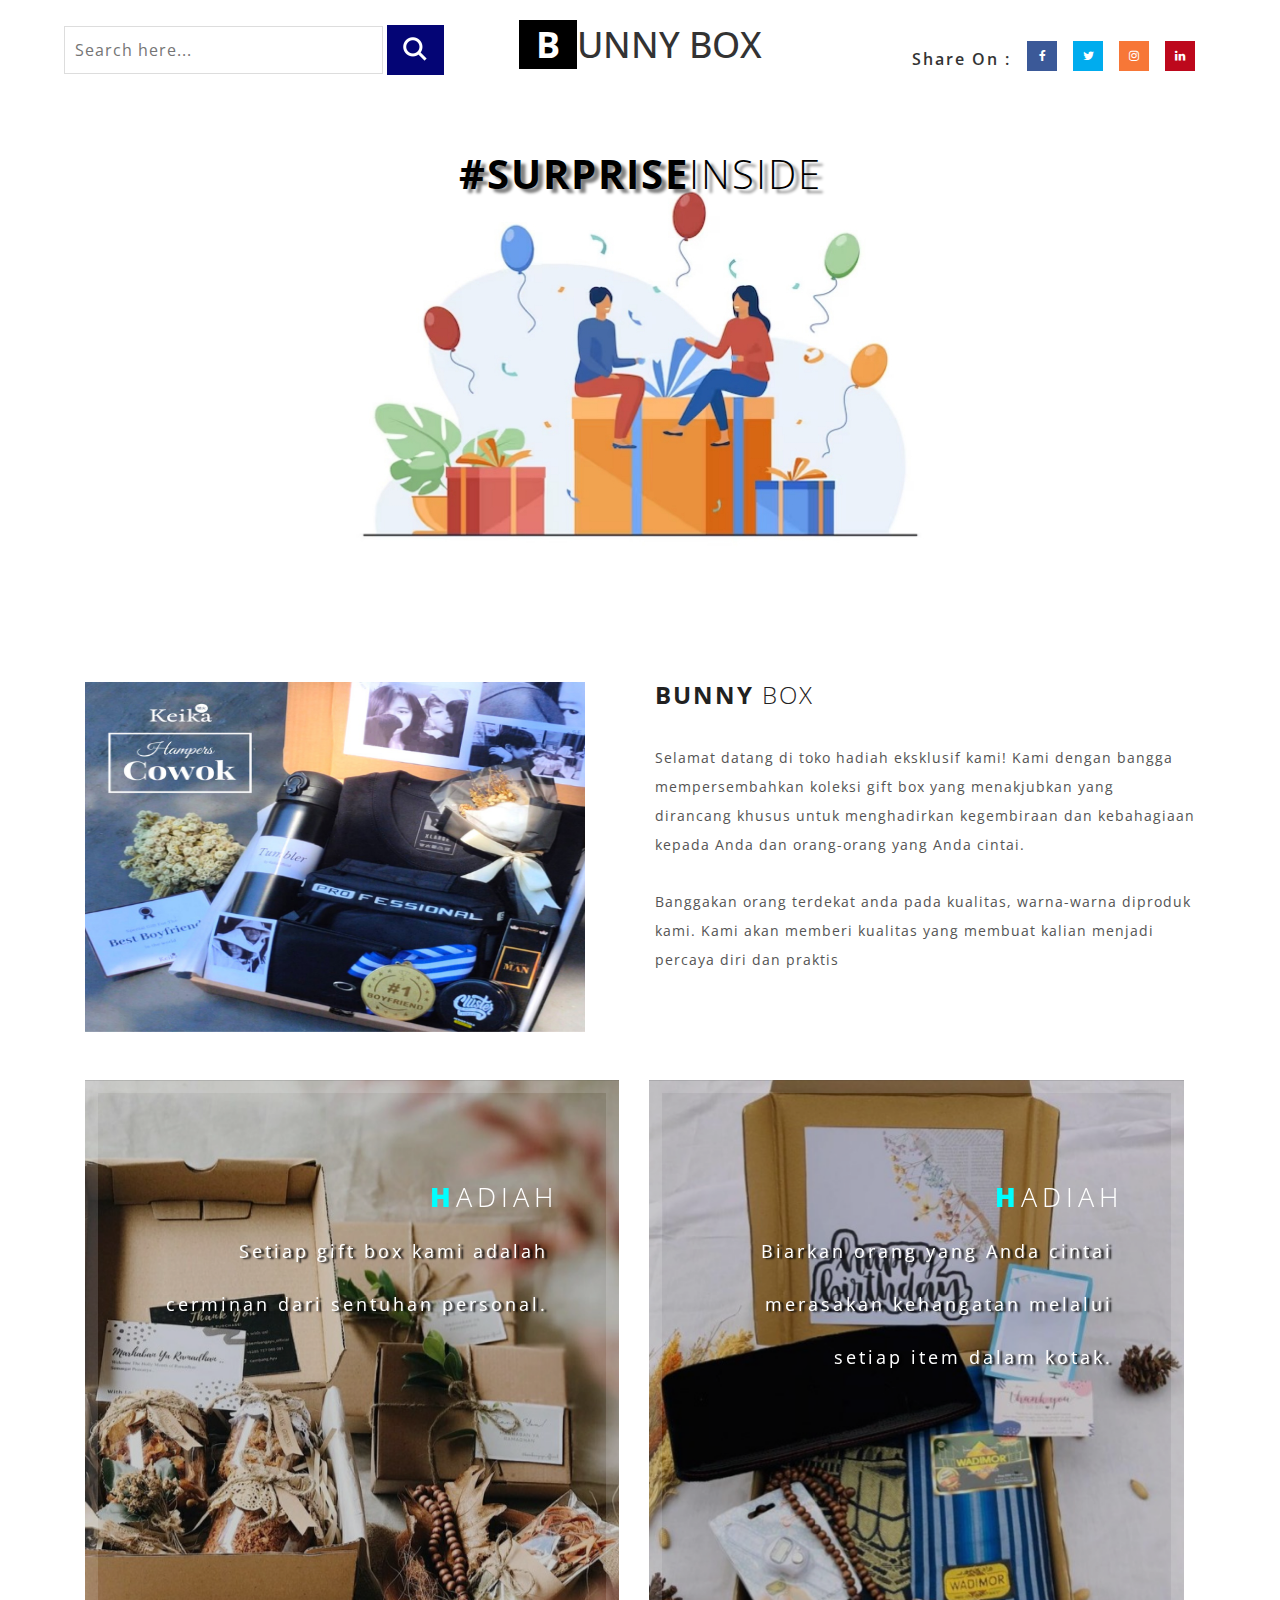
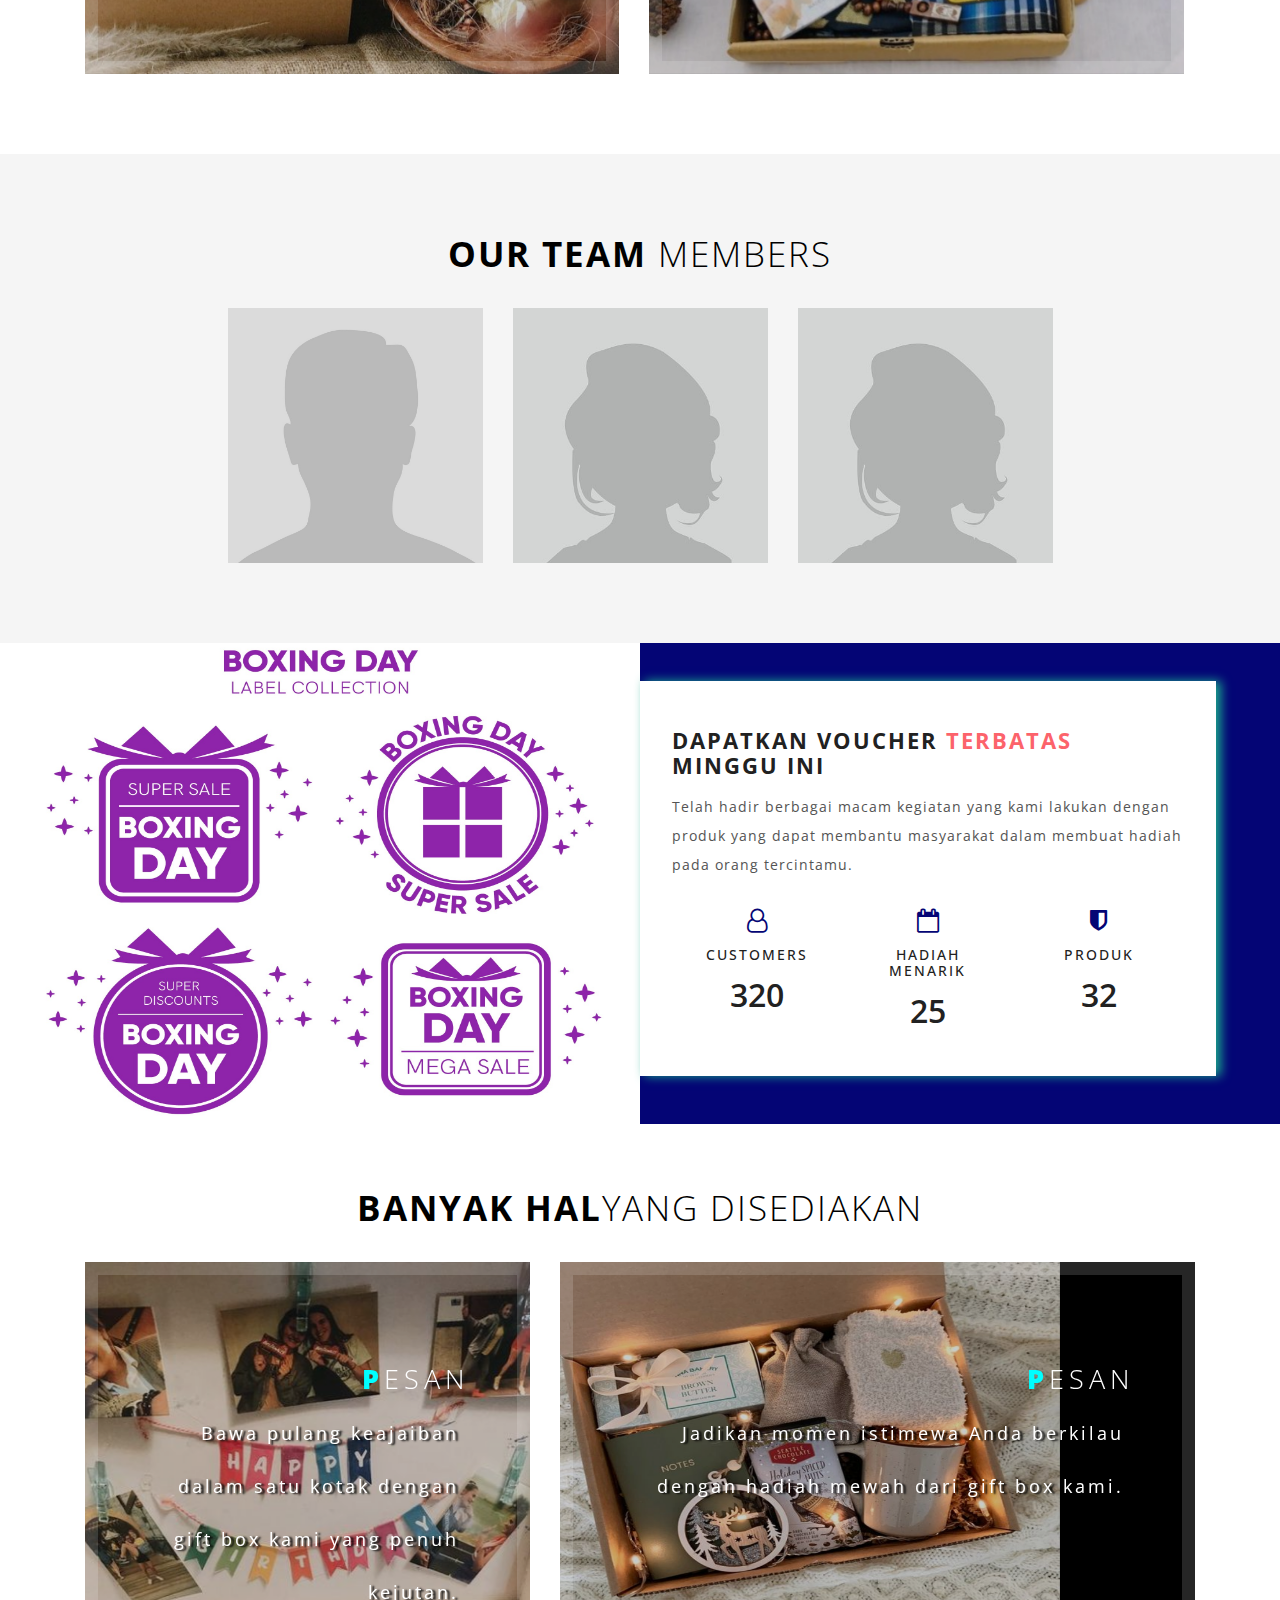
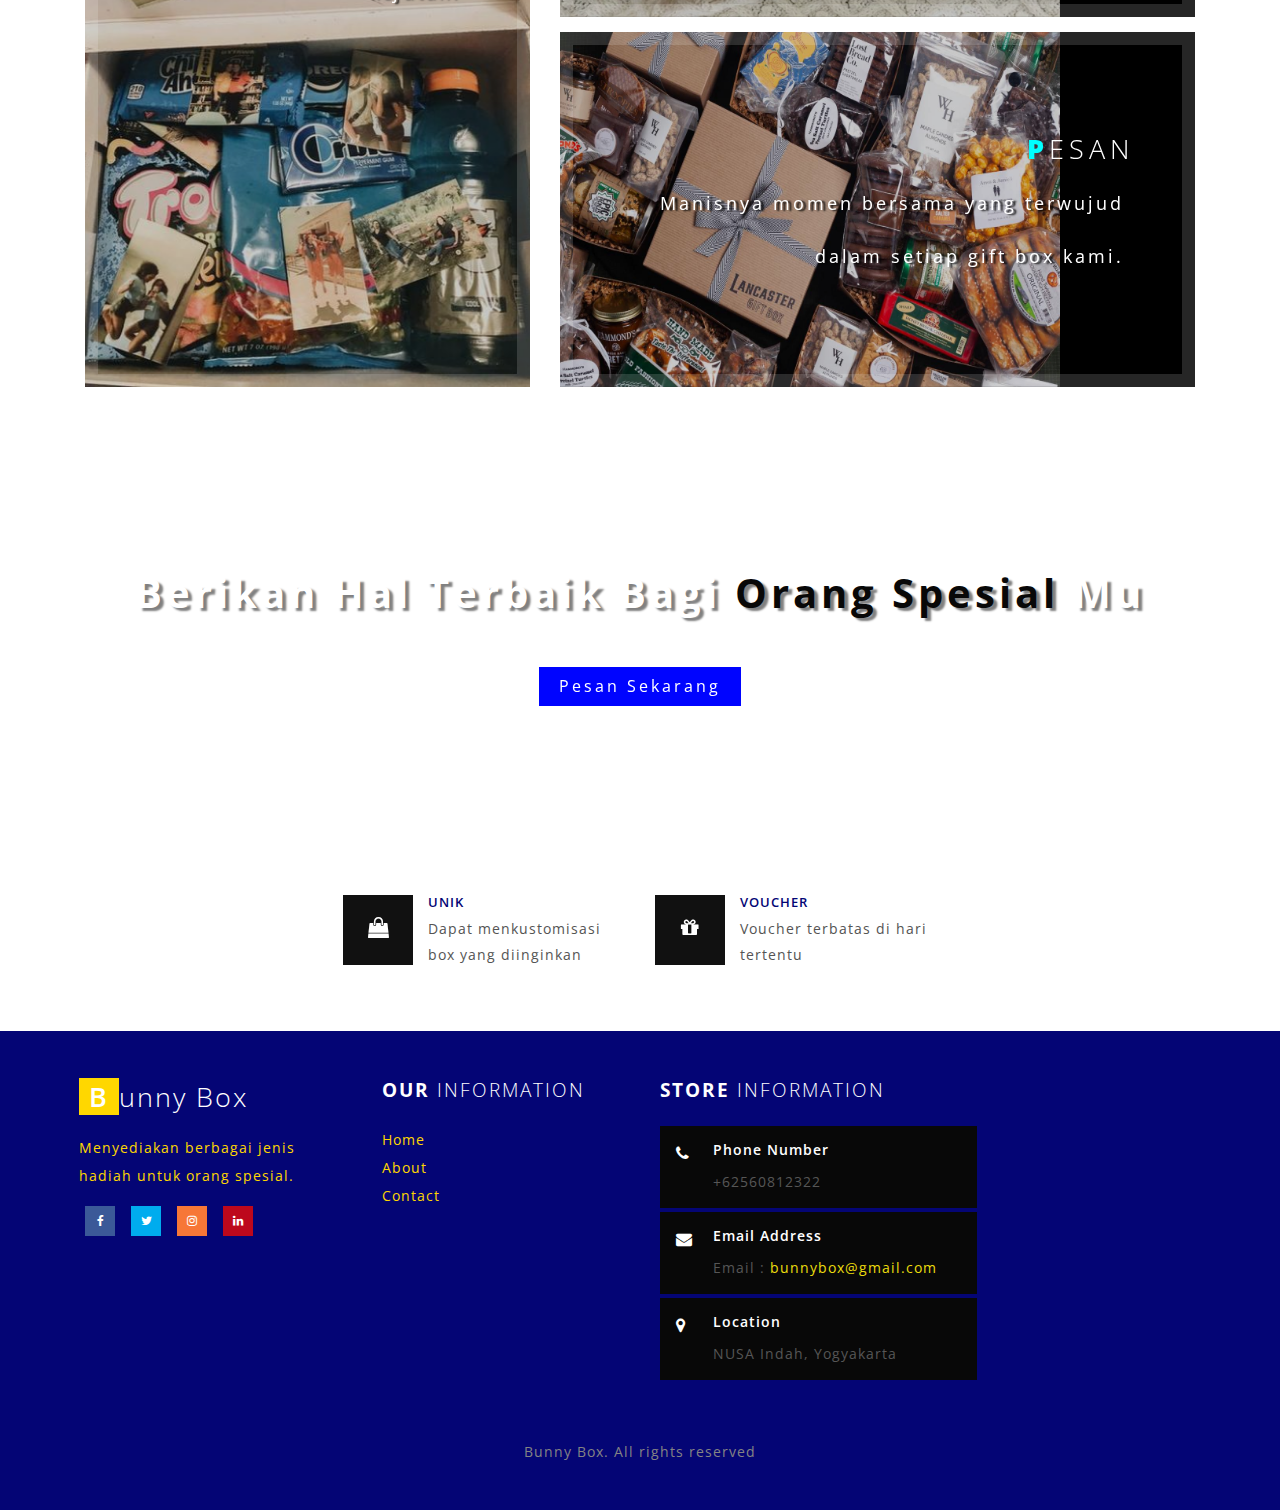
<file: index.html>
<!DOCTYPE html>
<html>
<head>
<title>bunnybox.shop</title>
<!--/tags -->
<meta name="viewport" content="width=device-width, initial-scale=1">
<meta http-equiv="Content-Type" content="text/html; charset=utf-8" />
<meta name="keywords" content="FP - Rental Laptop" />
<script type="application/x-javascript"> addEventListener("load", function() { setTimeout(hideURLbar, 0); }, false);
		function hideURLbar(){ window.scrollTo(0,1); } </script>
<!--//tags -->
<link href="css/bootstrap.css" rel="stylesheet" type="text/css" media="all" />
<link href="css/team.css" rel="stylesheet" type="text/css" media="all" />
<link href="css/style.css" rel="stylesheet" type="text/css" media="all" />
<link href="css/font-awesome.css" rel="stylesheet"> 
<!-- //for bootstrap working -->
<link href="//fonts.googleapis.com/css?family=Open+Sans:300,300i,400,400i,600,600i,700,700i,800" rel="stylesheet">
<link href='//fonts.googleapis.com/css?family=Lato:400,100,100italic,300,300italic,400italic,700,900,900italic,700italic' rel='stylesheet' type='text/css'>
</head>

<!-- google analytic -->
<!-- Google tag (gtag.js) -->
<script async src="https://www.googletagmanager.com/gtag/js?id=G-WMZ6JW8M62"></script>
<script>
  window.dataLayer = window.dataLayer || [];
  function gtag(){dataLayer.push(arguments);}
  gtag('js', new Date());
  gtag('config', 'G-WMZ6JW8M62');
</script>

<body>

<!-- header -->
<!-- <div class="header" id="home">
	<div class="container">
		<ul>
			<li> <a href="#" data-toggle="modal" data-target="#myModal2"><i class="fa fa-pencil-square-o" aria-hidden="true"></i> Profil </a></li>
		    <li> <a href="#" data-toggle="modal" data-target="#myModal"><i class="fa fa-unlock-alt" aria-hidden="true"></i> Logout </a></li>
			<li><i class="fa fa-phone" aria-hidden="true"></i> Call : +62560812322</li>
			<li><i class="fa fa-envelope-o" aria-hidden="true"></i> <a href="mailto:info@example.com">rentallptp@email.com<a></li>
		</ul>
	</div>
</div> -->
<!-- //header -->

<!-- header-bot -->
<div class="header-bot">
	<div class="header-bot_inner_wthreeinfo_header_mid">
		<div class="col-md-4 header-middle">
			<form action="#" method="post">
				<input type="search" name="search" placeholder="Search here..." required="">
					<input type="submit" value=" ">
				<div class="clearfix"></div>
			</form>
		</div>
		<!-- header-bot -->
		<div class="col-md-4 logo_agile">
			<h1><span>B</span>UNNY BOX</h1>
			<!-- <i class="fa fa-shopping-bag top_logo_agile_bag" aria-hidden="true"></i> -->
		</div>
        <!-- header-bot -->
		<div class="col-md-4 agileits-social top_content">
						<ul class="social-nav model-3d-0 footer-social w3_agile_social">
						                                   <li class="share">Share On : </li>
															<li><a href="#" class="facebook">
																  <div class="front"><i class="fa fa-facebook" aria-hidden="true"></i></div>
																  <div class="back"><i class="fa fa-facebook" aria-hidden="true"></i></div></a></li>
															<li><a href="#" class="twitter"> 
																  <div class="front"><i class="fa fa-twitter" aria-hidden="true"></i></div>
																  <div class="back"><i class="fa fa-twitter" aria-hidden="true"></i></div></a></li>
															<li><a href="#" class="instagram">
																  <div class="front"><i class="fa fa-instagram" aria-hidden="true"></i></div>
																  <div class="back"><i class="fa fa-instagram" aria-hidden="true"></i></div></a></li>
															<li><a href="#" class="pinterest">
																  <div class="front"><i class="fa fa-linkedin" aria-hidden="true"></i></div>
																  <div class="back"><i class="fa fa-linkedin" aria-hidden="true"></i></div></a></li>
														</ul>



		</div>
		<div class="clearfix"></div>
	</div>
</div>
<!-- //header-bot -->
<!-- banner -->
<!-- <div class="ban-top">
	<div class="container">
		<div class="top_nav_left">
			<nav class="navbar navbar-default">
			  <div class="container-fluid"> -->
				<!-- Brand and toggle get grouped for better mobile display -->
				<!-- <div class="navbar-header">
				  <button type="button" class="navbar-toggle collapsed" data-toggle="collapse" data-target="#bs-example-navbar-collapse-1" aria-expanded="false">
					<span class="sr-only">Toggle navigation</span>
					<span class="icon-bar"></span>
					<span class="icon-bar"></span>
					<span class="icon-bar"></span>
				  </button>
				</div> -->
				<!-- Collect the nav links, forms, and other content for toggling -->
				<!-- <div class="collapse navbar-collapse menu--shylock" id="bs-example-navbar-collapse-1">
				  <ul class="nav navbar-nav menu__list">
					<li class="active menu__item"><a class="menu__link" href="index.html">Home <span class="sr-only">(current)</span></a></li>
					<li class=" menu__item menu__item--current"><a class="menu__link" href="about.html">About</a></li>
					<li class=" menu__item"><a class="menu__link" href="contact.html">Layanan</a></li>
					<li class=" menu__item"><a class="menu__link" href="pay.html">Payment</a></li>
				  </ul>
				</div>
			  </div>
			</nav>	
		</div>
		<div class="clearfix"></div>
	</div>
</div> -->
<!-- //banner-top -->
<!-- Modal1 -->
<!-- <div class="modal fade" id="myModal" tabindex="-1" role="dialog">
	<div class="modal-dialog"> -->
		<!-- Modal content-->
		<!-- <div class="modal-content">
			<div class="modal-header">
				<button type="button" class="close" data-dismiss="modal">&times;</button>
			</div>
				<div class="modal-body modal-body-sub_agile">
				<div class="col-md-8 modal_body_left modal_body_left1">
				<h3 class="agileinfo_sign">Log <span>Out</span></h3>
				<form action="#" method="post">
					<a class="hvr-outline-out button2" href="login.html">-Keluar-</a>
				</form>
				<div class="clearfix"></div>
			</div>
				<div class="clearfix"></div>
			</div>
		</div> -->
		<!-- //Modal content-->
	<!-- </div>
</div> -->
<!-- //Modal1 -->
<!-- Modal2 -->
<!-- <div class="modal fade" id="myModal2" tabindex="-1" role="dialog">
	<div class="modal-dialog"> -->
		<!-- Modal content-->
		<!-- <div class="modal-content">
			<div class="modal-header">
				<button type="button" class="close" data-dismiss="modal">&times;</button>
			</div>
				<div class="modal-body modal-body-sub_agile">
				<div class="col-md-8 modal_body_left modal_body_left1">
				<h3 class="agileinfo_sign">Data <span>Diri</span></h3>
				 <form action="#" method="post">
					<div class="styled-input agile-styled-input-top">
						<input type="text" name="Name" required="">
						<label>No Handphone</label>
						<span></span>
					</div>
					<div class="styled-input">
						<input type="email" name="Email" required=""> 
						<label>Tempat/Tanggal Lahir</label>
						<span></span>
					</div> 
					<div class="styled-input">
						<input type="password" name="password" required=""> 
						<label>Alamat</label>
						<span></span>
					</div>
					<input type="submit" onclick="" value="Masukkan">
				</form>
				<div class="clearfix"></div>
				</div>
				<div class="col-md-4 modal_body_right modal_body_right1">
					<img src="images/log_pic.jpg" alt=" "/>
				</div>
				<div class="clearfix"></div>
			</div>
		</div> -->
		<!-- //Modal content-->
	<!-- </div>
</div> -->
<!-- //Modal2 -->
		<!-- <div class="modal fade" id="myModal2" tabindex="-1" role="dialog">
			<div class="modal-dialog"> -->
				<!-- Modal content-->
				<!-- <div class="modal-content">
					<div class="modal-header">
						<button type="button" class="close" data-dismiss="modal">&times;</button>
					</div>
						<div class="modal-body modal-body-sub_agile">
						<div class="col-md-8 modal_body_left modal_body_left1">
						<h3 class="agileinfo_sign">Sign Up <span>Now</span></h3>
									<form action="#" method="post">
							<div class="styled-input agile-styled-input-top">
								<input type="text" name="Name" required="">
								<label>Name</label>
								<span></span>
							</div>
							<div class="styled-input">
								<input type="email" name="Email" required=""> 
								<label>Email</label>
								<span></span>
							</div> 
							<div class="styled-input">
								<input type="password" name="password" required=""> 
								<label>Password</label>
								<span></span>
							</div> 
							<div class="styled-input">
								<input type="password" name="Confirm Password" required=""> 
								<label>Confirm Password</label>
								<span></span>
							</div> 
							<input type="submit" value="Sign Up">
						</form>
						  <ul class="social-nav model-3d-0 footer-social w3_agile_social top_agile_third">
															<li><a href="#" class="facebook">
																  <div class="front"><i class="fa fa-facebook" aria-hidden="true"></i></div>
																  <div class="back"><i class="fa fa-facebook" aria-hidden="true"></i></div></a></li>
															<li><a href="#" class="twitter"> 
																  <div class="front"><i class="fa fa-twitter" aria-hidden="true"></i></div>
																  <div class="back"><i class="fa fa-twitter" aria-hidden="true"></i></div></a></li>
															<li><a href="#" class="instagram">
																  <div class="front"><i class="fa fa-instagram" aria-hidden="true"></i></div>
																  <div class="back"><i class="fa fa-instagram" aria-hidden="true"></i></div></a></li>
															<li><a href="#" class="pinterest">
																  <div class="front"><i class="fa fa-linkedin" aria-hidden="true"></i></div>
																  <div class="back"><i class="fa fa-linkedin" aria-hidden="true"></i></div></a></li>
														</ul>
														<div class="clearfix"></div>
														<p><a href="#">By clicking register, I agree to your terms</a></p>

						</div>
						<div class="col-md-4 modal_body_right modal_body_right1">
							<img src="images/log_pic.jpg" alt=" "/>
						</div>
						<div class="clearfix"></div>
					</div>
				</div> -->
				<!-- //Modal content-->
			<!-- </div>
		</div> -->
<!-- //Modal2 -->
<!-- /banner_bottom_agile_info -->
<div class="page-head_agile_info_w3l">
		<div class="container">
			<h3>#Surprise<span>Inside</span></h3>
			<!--/w3_short-->
				 <div class="services-breadcrumb">
						<div class="agile_inner_breadcrumb">

						   <!-- <ul class="w3_short">
								<li><a href="index.html">Home</a><i>|</i></li>
								<li>About</li>
							</ul> -->

						 </div>
				</div>
	   <!--//w3_short-->
	</div>
</div>
<!-- /banner_bottom_agile_info -->
    <div class="banner_bottom_agile_info">
	    <div class="container">
			<div class="agile_ab_w3ls_info">
				<div class="col-md-6 ab_pic_w3ls">
				   	<img id="ab_pic" src="images/ab_pic.jpg" alt=" " class="img-responsive" />
				</div>
				 <div class="col-md-6 ab_pic_w3ls_text_info">
				    <h5>Bunny <span> Box</span> </h5>
					<p>Selamat datang di toko hadiah eksklusif kami! Kami dengan bangga mempersembahkan koleksi gift box yang 
						menakjubkan yang dirancang khusus untuk menghadirkan kegembiraan dan kebahagiaan kepada Anda dan orang-orang yang Anda cintai. </p>
					<p>Banggakan orang terdekat anda pada kualitas, warna-warna diproduk kami. 
						Kami akan memberi kualitas yang membuat kalian menjadi percaya diri dan praktis</p>
				</div>
				  <div class="clearfix"></div>
			</div>    
            <div class="banner_bottom_agile_info_inner_w3ls">
    	           <div class="col-md-6 wthree_banner_bottom_grid_three_left1 grid">
						<figure class="effect-roxy">
							<img src="images/bottom1.jpg" height="500" alt=" " class="img-responsive" />
							<figcaption>
								<h3><span>H</span>adiah</h3>
								<p>Setiap gift box kami adalah cerminan dari sentuhan personal. </p>
							</figcaption>			
						</figure>
					</div>
					 <div class="col-md-6 wthree_banner_bottom_grid_three_left1 grid">
						<figure class="effect-roxy">
							<img src="images/bottom2.jpg" height="500" alt=" " class="img-responsive" />
							<figcaption>
								<h3><span>H</span>adiah</h3>
								<p>Biarkan orang yang Anda cintai merasakan kehangatan melalui setiap item dalam kotak.</p>
							</figcaption>			
						</figure>
					</div>
					<div class="clearfix"></div>
		    </div> 
		 </div> 
    </div>
	<!-- team -->
<div class="banner_bottom_agile_info team">
	<div class="container">
	            <h3 class="wthree_text_info">Our Team <span>Members</span></h3>
			<div class="inner_w3l_agile_grids">
					<div class="col-md-3 team-grids">
						<div class="thumbnail team-w3agile">
							<img src="images/t1.jpg" class="img-responsive" alt="">
					<div class="social-icons team-icons right-w3l fotw33">
						<div class="caption">
							<p>Rizki Rahman</p>		
							</div>
								<ul class="social-nav model-3d-0 footer-social w3_agile_social two">
															<li><a href="#" class="facebook">
																  <div class="front"><i class="fa fa-facebook" aria-hidden="true"></i></div>
																  <div class="back"><i class="fa fa-facebook" aria-hidden="true"></i></div></a></li>
															<li><a href="#" class="twitter"> 
																  <div class="front"><i class="fa fa-twitter" aria-hidden="true"></i></div>
																  <div class="back"><i class="fa fa-twitter" aria-hidden="true"></i></div></a></li>
															<li><a href="#" class="instagram">
																  <div class="front"><i class="fa fa-instagram" aria-hidden="true"></i></div>
																  <div class="back"><i class="fa fa-instagram" aria-hidden="true"></i></div></a></li>
															<li><a href="#" class="pinterest">
																  <div class="front"><i class="fa fa-linkedin" aria-hidden="true"></i></div>
																  <div class="back"><i class="fa fa-linkedin" aria-hidden="true"></i></div></a></li>
														</ul>
							</div>
						</div>
			        </div>
						<div class="col-md-3 team-grids">
						<div class="thumbnail team-w3agile">
							<img src="images/t2.jpg" class="img-responsive" alt="">
							<div class="social-icons team-icons right-w3l fotw33">
							<div class="caption">
								<p>Rismawati Nurul Ikhsani</p>					
							</div>
								<ul class="social-nav model-3d-0 footer-social w3_agile_social two">
															<li><a href="#" class="facebook">
																  <div class="front"><i class="fa fa-facebook" aria-hidden="true"></i></div>
																  <div class="back"><i class="fa fa-facebook" aria-hidden="true"></i></div></a></li>
															<li><a href="#" class="twitter"> 
																  <div class="front"><i class="fa fa-twitter" aria-hidden="true"></i></div>
																  <div class="back"><i class="fa fa-twitter" aria-hidden="true"></i></div></a></li>
															<li><a href="#" class="instagram">
																  <div class="front"><i class="fa fa-instagram" aria-hidden="true"></i></div>
																  <div class="back"><i class="fa fa-instagram" aria-hidden="true"></i></div></a></li>
															<li><a href="#" class="pinterest">
																  <div class="front"><i class="fa fa-linkedin" aria-hidden="true"></i></div>
																  <div class="back"><i class="fa fa-linkedin" aria-hidden="true"></i></div></a></li>
														</ul>
							          </div>
						     </div>
			         	</div>
						<div class="col-md-3 team-grids">
						<div class="thumbnail team-w3agile">
							<img src="images/t4.jpg" class="img-responsive" alt="">
							<div class="social-icons team-icons right-w3l fotw33">
							<div class="caption">
								<p>Ika Septiana F</p>					
							</div>
								<ul class="social-nav model-3d-0 footer-social w3_agile_social two">
															<li><a href="#" class="facebook">
																  <div class="front"><i class="fa fa-facebook" aria-hidden="true"></i></div>
																  <div class="back"><i class="fa fa-facebook" aria-hidden="true"></i></div></a></li>
															<li><a href="#" class="twitter"> 
																  <div class="front"><i class="fa fa-twitter" aria-hidden="true"></i></div>
																  <div class="back"><i class="fa fa-twitter" aria-hidden="true"></i></div></a></li>
															<li><a href="#" class="instagram">
																  <div class="front"><i class="fa fa-instagram" aria-hidden="true"></i></div>
																  <div class="back"><i class="fa fa-instagram" aria-hidden="true"></i></div></a></li>
															<li><a href="#" class="pinterest">
																  <div class="front"><i class="fa fa-linkedin" aria-hidden="true"></i></div>
																  <div class="back"><i class="fa fa-linkedin" aria-hidden="true"></i></div></a></li>
														</ul>
							          </div>
						     </div>
			         	</div>
						<!-- <div class="col-md-3 team-grids">
						<div class="thumbnail team-w3agile"> -->
							<!-- <img src="images/t4.jpg" class="img-responsive" alt=""> -->
							<!-- <div class="social-icons team-icons right-w3l fotw33"> -->
							<!-- <div class="caption">
								<p>Rismawati Nurul Ikhsani</p>
								<p>Erda Putriana</p>					
							</div> -->
								<!-- <ul class="social-nav model-3d-0 footer-social w3_agile_social two">
															<li><a href="#" class="facebook">
																  <div class="front"><i class="fa fa-facebook" aria-hidden="true"></i></div>
																  <div class="back"><i class="fa fa-facebook" aria-hidden="true"></i></div></a></li>
															<li><a href="#" class="twitter"> 
																  <div class="front"><i class="fa fa-twitter" aria-hidden="true"></i></div>
																  <div class="back"><i class="fa fa-twitter" aria-hidden="true"></i></div></a></li>
															<li><a href="#" class="instagram">
																  <div class="front"><i class="fa fa-instagram" aria-hidden="true"></i></div>
																  <div class="back"><i class="fa fa-instagram" aria-hidden="true"></i></div></a></li>
															<li><a href="#" class="pinterest">
																  <div class="front"><i class="fa fa-linkedin" aria-hidden="true"></i></div>
																  <div class="back"><i class="fa fa-linkedin" aria-hidden="true"></i></div></a></li>
														</ul> -->
							<!-- </div>
						    </div>
			         	</div> -->
						
					<div class="clearfix"> </div>
				</div>
	       </div>
		</div>
<!-- //team -->

	<!-- schedule-bottom -->
	<div class="schedule-bottom">
		<div class="col-md-6 agileinfo_schedule_bottom_left">
			<img id="mid" src="images/mid.jpg" alt=" " class="img-responsive" />
		</div>
		<div class="col-md-6 agileits_schedule_bottom_right">
			<div class="w3ls_schedule_bottom_right_grid">
				<h3>Dapatkan Voucher <span>Terbatas</span> Minggu Ini</h3>
				<p>Telah hadir berbagai macam kegiatan yang kami lakukan dengan produk yang dapat membantu masyarakat dalam membuat hadiah pada orang tercintamu.</p>
				<div class="col-md-4 w3l_schedule_bottom_right_grid1">
					<i class="fa fa-user-o" aria-hidden="true"></i>
					<h4>Customers</h4>
					<h5 class="counter">320</h5>
				</div>
				<div class="col-md-4 w3l_schedule_bottom_right_grid1">
					<i class="fa fa-calendar-o" aria-hidden="true"></i>
					<h4>Hadiah menarik</h4>
					<h5 class="counter">25</h5>
				</div>
				<div class="col-md-4 w3l_schedule_bottom_right_grid1">
					<i class="fa fa-shield" aria-hidden="true"></i>
					<h4>Produk</h4>
					<h5 class="counter">32</h5>
				</div>
				<div class="clearfix"> </div>
			</div>
		</div>
		<div class="clearfix"> </div>
	</div>
<!-- //schedule-bottom -->
  <!-- banner-bootom-w3-agileits -->
	<div class="banner-bootom-w3-agileits">
	   <div class="container">
	     <h3 class="wthree_text_info">Banyak Hal<span>Yang Disediakan</span></h3>
	
		<div class="col-md-5 bb-grids bb-left-agileits-w3layouts">
			<!-- <a href="index.html"> -->
			   <div class="bb-left-agileits-w3layouts-inner grid">
					<figure class="effect-roxy">
							<img id="bb1" src="images/bb1.jpg" alt=" " class="img-responsive" />
							<figcaption>
								<h3><span>P</span>esan </h3>
								<p>Bawa pulang keajaiban dalam satu kotak dengan gift box kami yang penuh kejutan.</p>
							</figcaption>			
						</figure>
			    </div>
			<!-- </a> -->
		</div>
		<div class="col-md-7 bb-grids bb-middle-agileits-w3layouts">
		       <div class="bb-middle-agileits-w3layouts grid">
			           <figure class="effect-roxy">
							<img id="bottom3" src="images/bottom3.jpg" alt=" " class="img-responsive" />
							<figcaption>
								<h3><span>P</span>esan </h3>
								<p>Jadikan momen istimewa Anda berkilau dengan hadiah mewah dari gift box kami.</p>
							</figcaption>			
						</figure>
		        </div>
		      <div class="bb-middle-agileits-w3layouts forth grid">
						<figure class="effect-roxy">
							<img id="bottom4" src="images/bottom4.jpg" alt=" " class="img-responsive">
							<figcaption>
								<h3><span>P</span>esan </h3>
								<p>Manisnya momen bersama yang terwujud dalam setiap gift box kami.</p>
							</figcaption>		
						</figure>
					</div>
		<div class="clearfix"></div>
	</div>
    </div>
</div>
<!--/grids-->
      <!-- <div class="agile_last_double_sectionw3ls">
            <div class="col-md-6 multi-gd-img multi-gd-text ">
					<a href="index.html"><img id="bot_1" src="images/bot_1.jpg" alt=" "><h4>Present Perfection</h4></a>
					
			</div>
			 <div class="col-md-6 multi-gd-img multi-gd-text ">
					<a href="index.html"><img id="bot_2" src="images/bot_2.jpg" alt=" "><h4>Present Perfection</h4></a>
			</div>
			<div class="clearfix"></div>
	   </div>							 -->
<!--/grids-->
	<!-- /we-offer -->
		<div class="sale-w3ls">
			<div class="container">
				<h6>Berikan Hal Terbaik Bagi <span>Orang Spesial</span> Mu</h6>
				<a class="hvr-outline-out button2">Pesan Sekarang </a>
			</div>
		</div>
	<!-- //we-offer -->
<!--/grids-->
<div class="coupons">
	<div class="coupons-grids text-center">
		<div class="w3layouts_mail_grid">
			<!-- <div class="col-md-3 w3layouts_mail_grid_left">
				<div class="w3layouts_mail_grid_left1 hvr-radial-out">
					<i class="fa fa-truck" aria-hidden="true"></i>
				</div>
				<div class="w3layouts_mail_grid_left2">
					<h3>GRATIS PENGANTARAN</h3>
					<p>Gratis layanan antar dengan voucher ONGKIR</p>
				</div>
			</div> -->
			<!-- <div class="col-md-3 w3layouts_mail_grid_left">
				<div class="w3layouts_mail_grid_left1 hvr-radial-out">
					<i class="fa fa-headphones" aria-hidden="true"></i>
				</div>
				<div class="w3layouts_mail_grid_left2">
					<h3>UMUM</h3>
					<p>Dapat diakses oleh berbagai usia </p>
				</div>
			</div> -->
			<div class="col-md-3 w3layouts_mail_grid_left">
				<div class="w3layouts_mail_grid_left1 hvr-radial-out">
					<i class="fa fa-shopping-bag" aria-hidden="true"></i>
				</div>
				<div class="w3layouts_mail_grid_left2">
					<h3>UNIK</h3>
					<p>Dapat menkustomisasi box yang diinginkan </p>
				</div>
			</div>
				<div class="col-md-3 w3layouts_mail_grid_left">
				<div class="w3layouts_mail_grid_left1 hvr-radial-out">
					<i class="fa fa-gift" aria-hidden="true"></i>
				</div>
				<div class="w3layouts_mail_grid_left2">
					<h3>VOUCHER</h3>
					<p>Voucher terbatas di hari tertentu</p>
				</div>
			</div>
			<div class="clearfix"> </div>
		</div>

	</div>
</div>
<!--grids-->
<!-- footer -->
<div class="footer">
	<div class="footer_agile_inner_info_w3l">
		<div class="col-md-3 footer-left">
			<h2><a href="index.html"><span>B</span>unny Box </a></h2>
			<p>Menyediakan berbagai jenis hadiah untuk orang spesial.</p>
			<ul class="social-nav model-3d-0 footer-social w3_agile_social two">
															<li><a href="#" class="facebook">
																  <div class="front"><i class="fa fa-facebook" aria-hidden="true"></i></div>
																  <div class="back"><i class="fa fa-facebook" aria-hidden="true"></i></div></a></li>
															<li><a href="#" class="twitter"> 
																  <div class="front"><i class="fa fa-twitter" aria-hidden="true"></i></div>
																  <div class="back"><i class="fa fa-twitter" aria-hidden="true"></i></div></a></li>
															<li><a href="#" class="instagram">
																  <div class="front"><i class="fa fa-instagram" aria-hidden="true"></i></div>
																  <div class="back"><i class="fa fa-instagram" aria-hidden="true"></i></div></a></li>
															<li><a href="#" class="pinterest">
																  <div class="front"><i class="fa fa-linkedin" aria-hidden="true"></i></div>
																  <div class="back"><i class="fa fa-linkedin" aria-hidden="true"></i></div></a></li>
														</ul>
		</div>
		<div class="col-md-9 footer-right">
			<div class="sign-grds">
				<div class="col-md-4 sign-gd">
					<h4>Our <span>Information</span> </h4>
					<ul>
						<li><a>Home</a></li>
						<li><a>About</a></li>
						<li><a>Contact</a></li>
					</ul>
				</div>
				
				<div class="col-md-5 sign-gd-two">
					<h4>Store <span>Information</span></h4>
					<div class="w3-address">
						<div class="w3-address-grid">
							<div class="w3-address-left">
								<i class="fa fa-phone" aria-hidden="true"></i>
							</div>
							<div class="w3-address-right">
								<h6>Phone Number</h6>
								<p>+62560812322</p>
							</div>
							<div class="clearfix"> </div>
						</div>
						<div class="w3-address-grid">
							<div class="w3-address-left">
								<i class="fa fa-envelope" aria-hidden="true"></i>
							</div>
							<div class="w3-address-right">
								<h6>Email Address</h6>
								<p>Email :<a href="mailto:example@email.com"> bunnybox@gmail.com</a></p>
							</div>
							<div class="clearfix"> </div>
						</div>
						<div class="w3-address-grid">
							<div class="w3-address-left">
								<i class="fa fa-map-marker" aria-hidden="true"></i>
							</div>
							<div class="w3-address-right">
								<h6>Location</h6>
								<p>NUSA Indah, Yogyakarta 
								</p>
							</div>
							<div class="clearfix"> </div>
						</div>
					</div>
				</div>
				<!-- <div class="col-md-3 sign-gd flickr-post">
					<h4>Member <span>Posts</span></h4>
					<ul>
						<li><a href="about.html"><img src="images/t1.jpg" alt=" " class="img-responsive" /></a></li>
						<li><a href="about.html"><img src="images/t2.jpg" alt=" " class="img-responsive" /></a></li>
						<li><a href="about.html"><img src="images/t3.jpg" alt=" " class="img-responsive" /></a></li>
						<li><a href="about.html"><img src="images/t4.jpg" alt=" " class="img-responsive" /></a></li>
						<li><a href="about.html"><img src="images/t3.jpg" alt=" " class="img-responsive" /></a></li>
						<li><a href="about.html"><img src="images/t2.jpg" alt=" " class="img-responsive" /></a></li>
						<li><a href="about.html"><img src="images/t1.jpg" alt=" " class="img-responsive" /></a></li>
						<li><a href="about.html"><img src="images/t2.jpg" alt=" " class="img-responsive" /></a></li>
						<li><a href="about.html"><img src="images/t3.jpg" alt=" " class="img-responsive" /></a></li>
					</ul>
				</div> -->
				<div class="clearfix"></div>
			</div>
		</div>
		<div class="clearfix"></div>
			<!-- <div class="agile_newsletter_footer">
					<div class="col-sm-6 newsleft">
				<h3>DAFTAR UNTUK MEMBERI JASA !</h3>
			</div>
			<div class="col-sm-6 newsright">
				<form action="#" method="post">
					<input type="email" placeholder="Enter your email..." name="email" required="">
					<input type="submit" value="Submit">
				</form>
			</div>

		<div class="clearfix"></div>
	</div> -->
		<p class="copy-right">Bunny Box. All rights reserved</a></p>
	</div>
</div>
<!-- //footer -->

<!-- login -->
			<!-- <div class="modal fade" id="myModal4" tabindex="-1" role="dialog" aria-labelledby="myModalLabel">
				<div class="modal-dialog" role="document">
					<div class="modal-content modal-info">
						<div class="modal-header">
							<button type="button" class="close" data-dismiss="modal" aria-label="Close"><span aria-hidden="true">&times;</span></button>						
						</div>
						<div class="modal-body modal-spa">
							<div class="login-grids">
								<div class="login">
									<div class="login-bottom">
										<h3>Sign up for free</h3>
										<form>
											<div class="sign-up">
												<h4>Email :</h4>
												<input type="text" value="Type here" onfocus="this.value = '';" onblur="if (this.value == '') {this.value = 'Type here';}" required="">	
											</div>
											<div class="sign-up">
												<h4>Password :</h4>
												<input type="password" value="Password" onfocus="this.value = '';" onblur="if (this.value == '') {this.value = 'Password';}" required="">
												
											</div>
											<div class="sign-up">
												<h4>Re-type Password :</h4>
												<input type="password" value="Password" onfocus="this.value = '';" onblur="if (this.value == '') {this.value = 'Password';}" required="">
												
											</div>
											<div class="sign-up">
												<input type="submit" value="REGISTER NOW" >
											</div>
											
										</form>
									</div>
									<div class="login-right">
										<h3>Sign in with your account</h3>
										<form>
											<div class="sign-in">
												<h4>Email :</h4>
												<input type="text" value="Type here" onfocus="this.value = '';" onblur="if (this.value == '') {this.value = 'Type here';}" required="">	
											</div>
											<div class="sign-in">
												<h4>Password :</h4>
												<input type="password" value="Password" onfocus="this.value = '';" onblur="if (this.value == '') {this.value = 'Password';}" required="">
												<a href="#">Forgot password?</a>
											</div>
											<div class="single-bottom">
												<input type="checkbox"  id="brand" value="">
												<label for="brand"><span></span>Remember Me.</label>
											</div>
											<div class="sign-in">
												<input type="submit" value="SIGNIN" >
											</div>
										</form>
									</div>
									<div class="clearfix"></div>
								</div>
								<p>By logging in you agree to our <a href="#">Terms and Conditions</a> and <a href="#">Privacy Policy</a></p>
							</div>
						</div>
					</div>
				</div>
			</div> -->
<!-- //login -->
<a href="#home" class="scroll" id="toTop" style="display: block;"> <span id="toTopHover" style="opacity: 1;"> </span></a>
<!-- js -->
<script type="text/javascript" src="js/jquery-2.1.4.min.js"></script>
<!-- //js -->	
	<!-- cart-js -->
	<script src="js/minicart.min.js"></script>
<script>
	// Mini Cart
	paypal.minicart.render({
		action: '#'
	});

	if (~window.location.search.indexOf('reset=true')) {
		paypal.minicart.reset();
	}
</script>

	<!-- //cart-js --> 

<!-- stats -->
	<script src="js/jquery.waypoints.min.js"></script>
	<script src="js/jquery.countup.js"></script>
	<script>
		$('.counter').countUp();
	</script>
<!-- //stats -->
<!-- start-smoth-scrolling -->
<script type="text/javascript" src="js/move-top.js"></script>
<script type="text/javascript" src="js/jquery.easing.min.js"></script>
<script type="text/javascript">
	jQuery(document).ready(function($) {
		$(".scroll").click(function(event){		
			event.preventDefault();
			$('html,body').animate({scrollTop:$(this.hash).offset().top},1000);
		});
	});
</script>
<!-- here stars scrolling icon -->
	<script type="text/javascript">
		$(document).ready(function() {
			/*
				var defaults = {
				containerID: 'toTop', // fading element id
				containerHoverID: 'toTopHover', // fading element hover id
				scrollSpeed: 1200,
				easingType: 'linear' 
				};
			*/
								
			$().UItoTop({ easingType: 'easeOutQuart' });
								
			});
	</script>
<!-- //here ends scrolling icon -->

<!-- for bootstrap working -->
<script type="text/javascript" src="js/bootstrap.js"></script>
</body>
</html>
</file>
<file: css/team.css>
/*-- Team --*/
.thumbnail.team-w3agile img {
    margin: 0 auto;
    width: inherit;
    width: 100%;
}
.thumbnail.team-w3agile {
    position: relative;
    overflow: hidden;
}
.thumbnail {
    padding: 0px; 
    border: none;
   border-radius: 0;
   margin-bottom:0;
}
.thumbnail.team-w3agile h4 {
    font-size: 1.2em;
    font-weight: 700;
    color: #000000;
    margin: 0em 0 0em;
    letter-spacing: 1px;
}
.caption p {
    font-size: 13px;
    color: #fff !important;
    line-height: 30px;
    letter-spacing: 2px;
}
.social-icons.team-icons ul {
    margin: 0;
}
.social-icons.team-icons {
    position: absolute;
    bottom: -227px;
    margin: 0;
    left: 0;
    background: rgba(74, 0, 170, 0.72);
    /* padding: 1em; */
    -webkit-transition: .5s all;
    transition: .5s all;
    -moz-transition: .5s all;
    width: 100%;
    text-align: center;
}
.thumbnail.team-w3agile:hover div.social-icons.team-icons {
    bottom: 0px;
}
.thumbnail.team-w3agile:hover {
    border-color: #fdbd10;
}
/*-- //Team --*/
/*-- /Responsive --*/
@media(max-width:991px){
	.team-grids {
		width: 25%;
		float: left;
	}
	.thumbnail.team-w3agile h4 {
		margin: 0em 0 0.3em;
	}
}
@media(max-width:800px){
	  .team-grids {
		width: 50%;
		float: left;
		    margin-bottom: 4em;
	}
}
@media(max-width:768px){
	.team-grids {
		width: 50%;
		float: left;
		margin-bottom: 2em;
	}
}
@media(max-width:414px){
	.team-grids {
		width: 100%;
		float: none;
	}
	.team-grids:nth-child(3), .team-grids:nth-child(4) {
		margin-top: 0em!important;
	}
	.team-grids:nth-child(2), .team-grids:nth-child(4) {
		padding-top: 0em!important;
	}
}
/*-- //Responsive --*/
</file>
<file: css/style.css>
html, body{
	margin:0;
	font-size: 100%;
	background: #fff;
	font-family: 'Open Sans', sans-serif;
}
body a {
	text-decoration:none;
	transition:0.5s all;
	-webkit-transition:0.5s all;
	-moz-transition:0.5s all;
	-o-transition:0.5s all;
	-ms-transition:0.5s all;
}
a:hover{
 text-decoration:none;
}
input[type="button"],input[type="submit"]{
	transition:0.5s all;
	-webkit-transition:0.5s all;
	-moz-transition:0.5s all;
	-o-transition:0.5s all;
	-ms-transition:0.5s all;
}

h1,h2,h3,h4,h5,h6{
	margin:0;
font-family: 'Open Sans', sans-serif;
}	
p{
	margin:0;
	letter-spacing:1px;
	font-size: 0.9em;
}
ul{
	margin:0;
	padding:0;
}
label{
	margin:0;
}
/*-- header --*/
.header {
    background: #000;
}
.header ul li {
    display: inline-block;
    width: 24.5%;
    text-align: center;
    color: #fff;
    font-size: 13px;
    padding: 7px 0;
    letter-spacing: 1px;
    border-right: 1px solid #464444;
}
.header ul li a {
     color: #fff;
    text-decoration: none;
}
.header ul li i {
    margin-right: 12px;
    top: 2px;
    color: #040575;
}
.header-right {
    text-align: right;
}
.header-left{
    text-align: left;	
}
.header-bot_inner_wthreeinfo_header_mid {
    margin: 0 auto;
    width: 90%;
}
/*-- //header --*/
.social-nav {
    padding: 0;
    list-style: none;
    display: inline-block;
    margin: 1em 0 0;
    float: right;
}
.social-nav li {
    display: inline-block;
    margin: 0 6px;
}
.social-nav a {
    display: inline-block;
    float: none;
    width: 30px;
    height: 30px;
    text-decoration: none;
    cursor: pointer;
    text-align: center;
    line-height: 30px;
    background: #000;
    position: relative;
    -webkit-transition: 0.5s;
    -moz-transition: 0.5s;
    -o-transition: 0.5s;
    transition: 0.5s;
}
.model-3d-0 a {
    background:#5C5B5B;
    -webkit-transform-style: preserve-3d;
    -moz-transform-style: preserve-3d;
    -ms-transform-style: preserve-3d;
    -o-transform-style: preserve-3d;
    transform-style: preserve-3d;
}
.model-3d-0 .front, .model-3d-0 .back {
    width: 30px;
    height: 30px;
    position: absolute;
    top: 0;
    left: 0;
    -webkit-transform: translateZ(18px);
    -moz-transform: translateZ(18px);
    -ms-transform: translateZ(18px);
    -o-transform: translateZ(18px);
    transform: translateZ(18px);
    -webkit-backface-visibility: visible;
    -moz-backface-visibility: visible;
    -ms-backface-visibility: visible;
    -o-backface-visibility: visible;
    backface-visibility: visible;
	color:#212121;
	font-size:12px;
}
.model-3d-0 .back {
    -webkit-transform: rotateX(90deg) translateZ(18px);
    -moz-transform: rotateX(90deg) translateZ(18px);
    -ms-transform: rotateX(90deg) translateZ(18px);
    -o-transform: rotateX(90deg) translateZ(18px);
    transform: rotateX(90deg) translateZ(18px);
    -webkit-backface-visibility: hidden;
    -moz-backface-visibility: hidden;
    -ms-backface-visibility: hidden;
    -o-backface-visibility: hidden;
    backface-visibility: hidden;
}
a.twitter .front {
    background: #00acee;
}
a.facebook .front {
    background: #3b5998;
}
a.instagram .front {
    background: #f77737;
}
a.pinterest .front {
    background: #bd081c;
}
.twitter .back,.facebook .back,.instagram .back,.pinterest .back{
    background:#fff;
}
.model-3d-0 a:hover {
    -webkit-transform: rotateX(-90deg);
    -moz-transform: rotateX(-90deg);
    -ms-transform: rotateX(-90deg);
    -o-transform: rotateX(-90deg);
    transform: rotateX(-90deg);
}
.model-3d-0 a:hover .back {
    -webkit-backface-visibility: visible;
    -moz-backface-visibility: visible;
    -ms-backface-visibility: visible;
    -o-backface-visibility: visible;
    backface-visibility: visible;
}
.w3_agile_social .front i{
	color: #fff;
    font-size: 12px;
}
.w3_agile_social .back i{
	color: #000;
    font-size: 12px;
}
.w3ls_team_grid img {
    background: #e4e3e3;
    padding: 7px;
}
/*--social icons--*/
/* Brand Colours */
.facebook{
    background: #3b5998;
}
.twitter{
    background: #00acee;
}
.google-plus{
	background:#dd4b39;
}
.rss{
	background:#f26522;
}
.social-icon-w3-agile {
    width: 25%;
    float: left;
    text-align: center;
    padding:1.5em 0;
}
.social-icon-w3-agile i {
    color: #fff;
    font-size:28px;
}
.social-agileinfo a:hover {
    opacity: 0.8;
}
li.share {
    vertical-align: super;
    font-size: 1em;
    font-weight: 600;
    letter-spacing: 2px;
}
/*--social-icons--*/
.logo_agile {
    text-align: center;
}
.logo_agile span {
    background: #000;
    padding: 0 17px;
    font-weight: bold;
    color: #fff;
}
.logo_agile h1 a {
    font-weight: 300;
    color: #000;
    letter-spacing: 1px;
    font-size: 1.5em;
	position:relative;
}
.logo_agile h1 a:hover {
  text-decoration:none;
}
i.fa.fa-shopping-bag.top_logo_agile_bag {
    position: absolute;
    font-size: 17px;
    top: 66px;
    right: 14px;
    color: #040575;
}

/*-- header-bot --*/
.header-left img {
    width: 73%;
}
.header-bot {
    padding: 25px 0;
}
.header-middle form input[type="search"] {
    outline: none;
    border: none;
    width: 87%;
    padding: 12px 10px;
    color: #848484;
    font-size: 16px;
    border: 1px solid #ddd;
	letter-spacing:1px;
}
.header-middle form input[type="submit"]{
    background: url(../images/search.png) no-repeat 4px 0px #040575;
    width: 11%;
    height: 50px;
    border: none;
    padding: 0;
    border: none;
    outline: none;
}
.search {
    float: left;
    width: 57%;
}
.section_room{
    float: left;
    width: 33%;	
}
.sear-sub{
    float: right;
    width: 10%;		
}
.header-middle {
	padding:0;
}
.header-right ul {
    margin-top: 20px;
}
.section_room select option {
    line-height: 1.8em;
}
/* Icons */
.footer-bottom a {

}

/* pop-up text */
.footer-bottom a span {
    color: #fff;
    position: absolute;
    bottom: 0;
    width: 19%;
    left: 59px;
    text-align: center;
    right: -25px;
    padding: 2px 0px;
    font-size: 1em;
    border-radius: 2px;
    background: #040575;
    visibility: hidden;
    opacity: 0;
    -o-transition: all .5s cubic-bezier(0.68, -0.55, 0.265, 1.55);
    -webkit-transition: all .5s cubic-bezier(0.68, -0.55, 0.265, 1.55);
    -moz-transition: all .5s cubic-bezier(0.68, -0.55, 0.265, 1.55);
    transition: all .5s cubic-bezier(0.68, -0.55, 0.265, 1.55);
}

/* pop-up text arrow */

.footer-bottom a span:before {
    content: '';
    width: 0;
    height: 0;
    border-left: 5px solid transparent;
    border-right: 5px solid transparent;
    border-top: 5px solid #040575;
    position: absolute;
    bottom: -4px;
    left: 21px;
}
.footer-bottom a:hover span {
    bottom: 41px;
    visibility: visible;
    opacity: 1;
}

/*-- //header-bot --*/
/*-- banner-top --*/
.ban-top{
	background:#000;
    padding: 0px 0;
}
.dropdown-menu.columns-3 {
    min-width: 700px;
    padding: 30px 30px;
}
.multi-gd-img img{
	width:100%;
}
/*-- nav-bar --*/
.navbar-default {
    background: none;
    border: none;
    min-height: inherit;
    margin: 0;
    float: left;
}
.navbar-default .navbar-nav > .active > a, .navbar-default .navbar-nav > .active > a:hover, .navbar-default .navbar-nav > .active > a:focus {
    background: none;
}
.navbar-default .navbar-nav > .open > a, .navbar-default .navbar-nav > .open > a:hover, .navbar-default .navbar-nav > .open > a:focus {
    color: #555;
    background: none;
}
.navbar-nav > li {
    margin: 0 15px 0 0;
}
.navbar-nav > li > a {
    padding: 26px 16px;
}
.navbar-collapse {
    padding-right: 0;
    padding-left: 0;
}
.navbar-nav > li > a {
    line-height: inherit;
}

/*-- //nav-bar --*/
/* Common styles for all menus */

.menu__list {
	position: relative;
	display: -webkit-flex;
	display: flex;
	-webkit-flex-wrap: wrap;
	flex-wrap: wrap;
	margin: 0;
	padding: 0;
	list-style: none;
}

.menu__item {
	display: block;
	margin: 0em 0;
}

.menu__link {
	font-size: 1.05em;
	font-weight: bold;
	display: block;
	padding: 1em;
	cursor: pointer;
	-webkit-user-select: none;
	-moz-user-select: none;
	-ms-user-select: none;
	user-select: none;
	-webkit-touch-callout: none;
	-khtml-user-select: none;
	-webkit-tap-highlight-color: rgba(0, 0, 0, 0);
}

.menu__link:hover,
.menu__link:focus {
	outline: none;
}

/* Individual styles */
.menu--shylock .menu__link {
	position: relative;
    margin: 0;
	color: #b5b5b5;
	-webkit-transition: color 0.4s;
	transition: color 0.4s;
}

.menu--shylock .menu__item--current .menu__link,
.menu--shylock .menu__item--current .menu__link:hover,
.menu--shylock .menu__item--current .menu__link:focus {
	color: #d94f5c;
}

.menu--shylock .menu__item--current .menu__link::after,
.menu--shylock .menu__item--current .menu__link::before {
	-webkit-transform: scale3d(1, 1, 1);
	transform: scale3d(1, 1, 1);
}

.menu--shylock .menu__item--current .menu__link::before {
	-webkit-transition-delay: 0s;
	transition-delay: 0s;
}

.menu--shylock .menu__link:hover,
.menu--shylock .menu__link:focus {
	color: #b5b5b5;
}

.menu--shylock .menu__link:hover::before,
.menu--shylock .menu__link:focus::before {
	-webkit-transform: scale3d(1, 1, 1);
	transform: scale3d(1, 1, 1);
	-webkit-transition-delay: 0s;
	transition-delay: 0s;
}

.menu--shylock .menu__link::before,
.menu--shylock .menu__link::after {
	content: '';
	position: absolute;
	bottom: 0px;
	left: 0;
	width: 100%;
	height: 5px;
	-webkit-transform: scale3d(0, 1, 1);
	transform: scale3d(0, 1, 1);
	-webkit-transform-origin: center left;
	transform-origin: center left;
	-webkit-transition: transform 0.4s cubic-bezier(0.22, 0.61, 0.36, 1);
	transition: transform 0.4s cubic-bezier(0.22, 0.61, 0.36, 1);
}

.menu--shylock .menu__link::before {
	background: #040575;
	-webkit-transition-delay: 0.4s;
	transition-delay: 0.4s;
}

.menu--shylock .menu__link::after {
	background: #040575;
}
a.menu__link {
    color: #fff !important;
    font-size: 15px;
    font-weight: normal;
letter-spacing: 2px;
}
.agile_short_dropdown {
    border-radius: 0;
    background: #ffffff;
    text-align: center;
	padding:0;
	border: none;
}
.agile_short_dropdown li a{
	text-transform:uppercase;
	color:#212121;
	font-size:13px;
	font-weight:600;
	padding: .8em 0;
	border-bottom: 1px solid #ececef;
}
.agile_short_dropdown > li > a:hover{
    color: #fff;
    text-decoration: none;
    background-color: #040575;
}
/*-- //left nav --*/
.top_nav_right {
    float: right;
    width: 21%;
}
.box_1 {
    background: #040575;
    padding: 15px 22px;
    text-align: center;
}
.box_1 h3 {
    color: #fff;
    font-size: 1em;
    margin: 0;
	text-decoration:none;
    margin: 0 0 7px 0;
}
.total i {
    top: 2px;
    left: -5px;
}

.box_1 p {
	margin: 0;
    color: #999;
    font-size: 14px;
}
a.simpleCart_empty {
    color: #fff;
    font-size: 13px;
    text-decoration: none;
    text-align: center;
    display: block;
}
.header-right ul li a:hover {
    transform: rotateY(360deg);
}
/*-- //banner-top --*/
.carousel-caption {
    position: inherit;
    min-height:500px!important;
    padding-top:10em;
}
/*-- banner --*/  
.carousel .item{    
	background:-webkit-linear-gradient(rgba(23, 22, 23, 0.2), rgba(23, 22, 23, 0.5)), url(../images/banner1.jpg) no-repeat;
	background:-moz-linear-gradient(rgba(23, 22, 23, 0.2), rgba(23, 22, 23, 0.5)), url(../images/banner1.jpg) no-repeat;
	background:-ms-linear-gradient(rgba(23, 22, 23, 0.2), rgba(23, 22, 23, 0.5)), url(../images/banner1.jpg) no-repeat; 
	background:linear-gradient(rgba(23, 22, 23, 0.2), rgba(23, 22, 23, 0.5)), url(../images/banner1.jpg) no-repeat;
	background-size:cover;	 
}
.carousel .item.item2{   
	background:-webkit-linear-gradient(rgba(23, 22, 23, 0.2), rgba(23, 22, 23, 0.5)), url(../images/banner2.jpg) no-repeat;
	background:-moz-linear-gradient(rgba(23, 22, 23, 0.2), rgba(23, 22, 23, 0.5)), url(../images/banner2.jpg) no-repeat;
	background:-ms-linear-gradient(rgba(23, 22, 23, 0.2), rgba(23, 22, 23, 0.5)), url(../images/banner2.jpg) no-repeat; 
	background:linear-gradient(rgba(23, 22, 23, 0.2), rgba(23, 22, 23, 0.5)), url(../images/banner2.jpg) no-repeat;
	background-size:cover;	
}   
.carousel .item.item3{   
	background:-webkit-linear-gradient(rgba(23, 22, 23, 0.2), rgba(23, 22, 23, 0.5)), url(../images/banner3.jpg) no-repeat;
	background:-moz-linear-gradient(rgba(23, 22, 23, 0.2), rgba(23, 22, 23, 0.5)), url(../images/banner3.jpg) no-repeat;
	background:-ms-linear-gradient(rgba(23, 22, 23, 0.2), rgba(23, 22, 23, 0.5)), url(../images/banner3.jpg) no-repeat; 
	background:linear-gradient(rgba(23, 22, 23, 0.2), rgba(23, 22, 23, 0.5)), url(../images/banner3.jpg) no-repeat;
	background-size:cover;	 
}   
.carousel .item.item4{        
	background:-webkit-linear-gradient(rgba(23, 22, 23, 0.2), rgba(23, 22, 23, 0.5)), url(../images/banner4.jpg) no-repeat;
	background:-moz-linear-gradient(rgba(23, 22, 23, 0.2), rgba(23, 22, 23, 0.5)), url(../images/banner4.jpg) no-repeat;
	background:-ms-linear-gradient(rgba(23, 22, 23, 0.2), rgba(23, 22, 23, 0.5)), url(../images/banner4.jpg) no-repeat;
	background:linear-gradient(rgba(23, 22, 23, 0.2), rgba(23, 22, 23, 0.5)), url(../images/banner4.jpg) no-repeat;
	background-size:cover; 
}  
.carousel .item.item5{    
	background:-webkit-linear-gradient(rgba(23, 22, 23, 0.2), rgba(23, 22, 23, 0.5)), url(../images/banner5.jpg) no-repeat;
	background:-moz-linear-gradient(rgba(23, 22, 23, 0.2), rgba(23, 22, 23, 0.5)), url(../images/banner5.jpg) no-repeat;
	background:-ms-linear-gradient(rgba(23, 22, 23, 0.2), rgba(23, 22, 23, 0.5)), url(../images/banner5.jpg) no-repeat;
	background:linear-gradient(rgba(23, 22, 23, 0.2), rgba(23, 22, 23, 0.5)), url(../images/banner5.jpg) no-repeat;
	background-size:cover; 
}  

.carousel-caption h2, .carousel-caption h3 {
    font-size: 3em;
    font-weight: 300;
    letter-spacing: 14px;
    text-transform: uppercase;
} 
.carousel-caption h2 span, .carousel-caption h3 span{
    font-weight: 800;
    color: #040575;
}
.carousel-caption p {
    letter-spacing: 12px;
    font-size: 1.2em;
    font-weight: 600;
    color: #ffb900;
    margin-top: 1em;
}
.carousel-caption a {
    color: #fff;
    letter-spacing: 3px;
    padding: 8px 20px;
    margin-top: 2em;
}
.codes{
	padding:5em 0; 
	background:#fff; 
}
.codes.agileitsbg2 {
    background: #E74C3C;
	background-image:-webkit-linear-gradient(#ff9d2f, #ff6126);
	background-image:-moz-linear-gradient(#ff9d2f, #ff6126);
	background-image:-ms-linear-gradient(#ff9d2f, #ff6126);
	background-image: linear-gradient(#ff9d2f, #ff6126); 
    padding-bottom: 10em;
}
.codes.agileitsbg3 {
    background: #3498DB;  
    padding-bottom: 10em;
}
.codes.agileitsbg4 {
    background: #2ECC71 ; 
    padding-bottom: 10em;
}
.carousel.slide.grid_3.grid_4 {  
    border-top: 10px solid #3ACFD5;
    border-bottom: 10px solid #3a4ed5;
    -webkit-box-sizing: border-box;
    -moz-box-sizing: border-box;
    box-sizing: border-box;
    background-position: 0 0, 100% 0;
    background-repeat: no-repeat;
    -webkit-background-size: 10px 100%;
    -moz-background-size: 10px 100%;
    background-size: 10px 100%;
    background-image: url([data-uri]Ã¢â‚¬Â¦0iMSIgaGVpZ2h0PSIxIiBmaWxsPSJ1cmwoI2xlc3NoYXQtZ2VuZXJhdGVkKSIgLz48L3N2Zz4=),url([data-uri]Ã¢â‚¬Â¦0iMSIgaGVpZ2h0PSIxIiBmaWxsPSJ1cmwoI2xlc3NoYXQtZ2VuZXJhdGVkKSIgLz48L3N2Zz4=);
    background-image: -webkit-linear-gradient(top, #3acfd5 0%, #3a4ed5 100%), -webkit-linear-gradient(top, #3acfd5 0%, #3a4ed5 100%);
    background-image: -moz-linear-gradient(top, #3acfd5 0%, #3a4ed5 100%), -moz-linear-gradient(top, #3acfd5 0%, #3a4ed5 100%);
    background-image: -o-linear-gradient(top, #3acfd5 0%, #3a4ed5 100%), -o-linear-gradient(top, #3acfd5 0%, #3a4ed5 100%);
    background-image: linear-gradient(to bottom, #3acfd5 0%, #3a4ed5 100%), linear-gradient(to bottom, #3acfd5 0%, #3a4ed5 100%);
}
.carousel-indicators {
    bottom: 8%;
}
/*-- banner --*/
/*-- //banner-bottom --*/
/* Common style */
.grid figure {
	position: relative;
    overflow: hidden;
    background:#000000;
    text-align: center;
}

.grid figure img {
	position: relative;
	display: block;
	opacity: 0.8;
}

.grid figure figcaption {
	padding: 2em;
    -webkit-backface-visibility: hidden;
    backface-visibility: hidden;
}

.grid figure figcaption::before,
.grid figure figcaption::after {
	pointer-events: none;
}

.grid figure figcaption{
	position: absolute;
	top: 0;
	left: 0;
	width: 100%;
	height: 100%;
}

.grid figure h3 {
	word-spacing: -0.15em;
	font-weight: 300;
}

.grid figure h3 span {
	font-weight: 800;
    color: #00ffff;
}

.grid figure p {
    letter-spacing: 3px;
    color: #fff;
    line-height: 3em;
    font-size: 1.1em;
	text-shadow: 3px 1px 2px black;
}

figure.effect-roxy img {
	max-width: none;
	width: -webkit-calc(100% + 60px);
	width: calc(100% + 60px);
	width: -moz-calc(100% + 60px);
	width: -o-calc(100% + 60px);
	width: -ms-calc(100% + 60px);
	-webkit-transition: opacity 0.35s, -webkit-transform 0.35s;
	transition: opacity 0.35s, transform 0.35s;
	-webkit-transform: translate3d(-50px,0,0);
	transform: translate3d(-50px,0,0);
	-moz-transform: translate3d(-50px,0,0);
	-o-transform: translate3d(-50px,0,0);
	-ms-transform: translate3d(-50px,0,0);
}

figure.effect-roxy figcaption::before {
	position: absolute;
	top: 30px;
	right: 30px;
	bottom: 30px;
	left: 30px;
    border: 4px solid #fff;
	content: '';
	opacity: 0;
	-webkit-transition: opacity 0.35s, -webkit-transform 0.35s;
	transition: opacity 0.35s, transform 0.35s;
	-webkit-transform: translate3d(-20px,0,0);
	transform: translate3d(-20px,0,0);
	-ms-transform: translate3d(-20px,0,0);
	-moz-transform: translate3d(-20px,0,0);
	-o-transform: translate3d(-20px,0,0);
}

figure.effect-roxy figcaption {
    padding: 3em;
    text-align: right;
    border: 13px solid rgba(255, 255, 255, 0.15);
}

figure.effect-roxy h3 {
    padding: 1.5em 0 .5em;
    font-size: 1.7em;
    color: #fff;
    text-transform: uppercase;
    letter-spacing: 5px;
}
figure.effect-roxy p {
	/* opacity: 0; */
	-webkit-transition: opacity 0.35s, -webkit-transform 0.35s;
	transition: opacity 0.35s, transform 0.35s;
	-webkit-transform: translate3d(-10px,0,0);
	transform: translate3d(-10px,0,0);
}

figure.effect-roxy:hover img,.agileinfo_banner_bottom_grid_three_left:hover img{
	opacity: 0.7;
	-webkit-transform: translate3d(0,0,0);
	transform: translate3d(0,0,0);
}

figure.effect-roxy:hover figcaption::before,
figure.effect-roxy:hover p,.agileinfo_banner_bottom_grid_three_left:hover figcaption::before,
.agileinfo_banner_bottom_grid_three_left:hover p{
	opacity: 1;
	-webkit-transform: translate3d(0,0,0);
	transform: translate3d(0,0,0);
}

.wthree_banner_bottom_grid_three_left1 {
    width: 49.5%;
    float: left;
}
.banner_bottom_agile_info {
    padding: 5em 0;
}
.banner_bottom_agile_info.team {
    background: #f5f5f5;
}
.inner_w3l_agile_grids{
	display: flex;
	justify-content: center;
}
/*-- //banner-bottom --*/
/*-- footer --*/
.footer{
    padding: 4em 0;
    background: #040575;
}
.footer_agile_inner_info_w3l {
    width: 90%;
    margin: 0 auto;
}
ul.social-nav.model-3d-0.footer-social.w3_agile_social.two {
    float: none;
}
.footer-left p{
    color: gold;
    line-height: 2em;
    font-size: 14px;
    margin-top: 22px;
}
.newsright input[type="email"] {
    outline: none;
    width: 100%;
    padding: 10px 14px;
    color: #848484;
    font-size: 14px;
    border: 1px solid #3a3939;
    width: 74%;
    letter-spacing: 3px;
    background: #1f1f1f;
}
.newsright input[type="submit"]{
    border: none;
    padding: 10px 20px 11px;
    font-size: 15px;
    outline: none;
    text-transform: uppercase;
    margin: 0 0 0 -4px;
    font-weight: 700;
    letter-spacing: 1px;
	background: #040575;
	color:#fff;
}
.newsright input[type="submit"]:hover{
    background: #fff;
    color: #000;
}
.newsleft h3 {
    font-size: 24px;
    margin-top: 15px;
    color: #fff;
    letter-spacing: 3px;
    font-weight: 700;
}
.sign-gd h4,.sign-gd-two h4 {
    color: #fff;
    font-size: 1.2em;
    margin-bottom: 25px;
    text-transform: uppercase;
    font-weight: 700;
    letter-spacing: 2px;
}
.sign-gd h4 span,.sign-gd-two h4 span{
  font-weight:300;
}
.sign-gd ul li,.sign-gd-two ul li {
    color: #848484;
    line-height: 2em;
    font-size: 14px;
	list-style-type:none;
}
.sign-gd ul li a,.sign-gd-two ul li a{
    color: gold;
    letter-spacing: 1px;
}
.sign-gd ul li a:hover,.sign-gd-two ul li a:hover{
    color: grey;	
}
.w3ls-post-grid:nth-child(2){
	margin:1em 0;
}
.w3-address-grid{
    background: #080808;
    padding: 1em;
}
.w3-address-left{
	float:left;
	width:10%;
}
.w3-address-left i.fa.fa-phone,.w3-address-left i.fa.fa-envelope,.w3-address-left i.fa.fa-map-marker{
    color: #FFFFFF;
    font-size: 1em;
}
.w3-address-right{
	float: right;
    width: 87%;
}
.w3-address-right h6{
    color: #FFFFFF;
    font-size: 0.9em;
    margin: 0;
    font-weight: 600;
    letter-spacing: 1px;
}
.w3-address-right p{
    margin: 1em 0 0 0;
    font-size: .9em;
    color: #565656;
}
.w3-address-right p a{
    color: #ecdd0d;
    text-decoration: none;
}
.w3-address-right p a:hover{
	color:#b5b5b5;
}
.w3-address-right p span{
	display:block;
	margin:.5em 0;
}
.w3-address-grid:nth-child(2){
    margin: 0.2em 0;
}
.flickr-post ul li{
	display:inline-block;
	margin:5px 5px;
}
.flickr-post ul li {
    display: inline-block;
    margin: 1% 1%;
    width: 28%;
}
p.copy-right {
    color: #848484;
    text-align: center;
    margin-top: 62px;
    font-size: 14px;
}
p.copy-right a{
    color: #ffffff;
	text-decoration:none;
}
p.copy-right a:hover{
color: #040575;	
}
.footer-left h2 a {
    font-size: 0.9em;
    color: #fff;
    font-weight: 300;
    letter-spacing: 2px;
}
.footer-left h2 a span {
    padding: 0 10px;
    background: gold;
    font-weight: 600;
}
/*-- //footer --*/
.multi-gd-img.multi-gd-text h4 {
    position: absolute;
    top: 50%;
    left: 30%;
    font-size: 2em;
    color: #fff;
    font-weight: 300;
    letter-spacing: 10px;
}
.multi-gd-img.multi-gd-text h4  span{
    font-weight:700;
	color:#040575;
}
.multi-gd-img.multi-gd-text {
    padding: 0;
}
.styled-input.agile-styled-input-top {
    margin-top: 0;
} 
.address-grid {
    padding: 1em 0em 0 0em;
}
.contact-form {
    background: #181919;
    padding: 5em 3em;
}
.contact input[type="text"], .contact input[type="email"], .contact textarea {
    font-size: 15px;
    letter-spacing: 1px;
    color: #fff;
    padding: 0.5em 1em;
    border: 0;
    width: 100%;
    border-bottom: 1px solid #dcdcdc;
    background: none;
    -webkit-appearance: none;
    outline: none;
}
.contact textarea { 
	min-height: 8em;
    resize: none;
} 
/*-- input-effect --*/
.styled-input input:focus ~ label, .styled-input input:valid ~ label,.styled-input textarea:focus ~ label ,.styled-input textarea:valid ~ label{
    font-size: .9em;
    color: #040575;
    top: -1.3em;
    -webkit-transition: all 0.125s;
	-moz-transition: all 0.125s; 
	-o-transition: all 0.125s;
	-ms-transition: all 0.125s;
    transition: all 0.125s;
}
.styled-input {
	width:100%;
	margin: 2em 0 1em;
	position: relative;
}
.styled-input label {
	color: #555;
    padding: 0.5em 0em;
    position: absolute;
    top: 0;
    left: 0;
    -webkit-transition: all 0.3s;
    -moz-transition: all 0.3s;
    transition: all 0.3s;
    pointer-events: none;
    font-weight: 400;
    font-size: 14px;
	letter-spacing:1px;
    display: block;
    line-height: 1em;
}
.styled-input input ~ span, .styled-input textarea ~ span {
    display: block;
    width: 0;
    height: 2px;
    background: rgb(39, 39, 39);
    position: absolute;
    bottom: 0;
    left: 0;
    -webkit-transition: all 0.125s;
    -moz-transition: all 0.125s;
    transition: all 0.125s;
}
.styled-input textarea ~ span { 
    bottom: 5px; 
}
.styled-input input:focus.styled-input textarea:focus { 
	outline: 0; 
} 
.styled-input input:focus ~ span,.styled-input textarea:focus ~ span {
	width: 100%;
	-webkit-transition: all 0.075s;
	-moz-transition: all 0.075s;  
	transition: all 0.075s; 
} 
.white-w3ls{
	color:#fff!important;
}
.modal-body-sub {
    padding:2em !important;
}
.modal-title {
    font-size: 1.1em;
    color: #212121;
    text-transform: uppercase;
    font-weight: 700;
    padding-left: 1em;
    letter-spacing: 2px;
}
.modal-body.modal-body-sub_agile input[type="text"],.modal-body.modal-body-sub_agile input[type="email"],.modal-body.modal-body-sub_agile input[type="password"] {
    font-size: 14px;
    letter-spacing: 1px;
    color: #777;
    padding: 0.5em 1em 0.5em 0;
    border: 0;
    width: 100%;
    border-bottom: 1px solid #dcdcdc;
    background: none;
    -webkit-appearance: none;
    outline: none;
}
h3.agileinfo_sign {
    font-size: 1.2em;
    font-weight: 700;
    text-transform: uppercase;
    letter-spacing: 1px;
    margin-bottom: 2em;
}
.modal_body_right.modal_body_right1 {
    padding: 0;
}
h3.agileinfo_sign span {
font-weight:300;
}

.modal-body.modal-body-sub_agile ::-webkit-input-placeholder{
	color:#212121 !important;
}
.modal-body.modal-body-sub_agile input[type="submit"]{
    border: none;
    padding: 10px 40px 10px;
    font-size: 14px;
    outline: none;
    text-transform: uppercase;
    margin: 0 0 0 -4px;
    font-weight: 700;
    letter-spacing: 1px;
	background:#111;
    color: #fff;
}
.modal-body.modal-body-sub_agile input[type="submit"]:hover{
   background: #040575;
}
.modal_body_right.modal_body_right1 img {
    width: 100%;
}
ul.social-nav.model-3d-0.footer-social.w3_agile_social.top_agile_third {
    float: left;
}
.modal-body.modal-body-sub_agile p a {
    font-size: 0.875em;
    color: #212121;
    letter-spacing: 1px;
}
.modal-body.modal-body-sub_agile p {
    font-size: 0.85em;
    font-weight: 600;
    line-height: 2em;
    color: #000;
}
ul.social-nav.model-3d-0.footer-social.w3_agile_social.top_agile_third {
    margin: 2em 0 0.5em 0;
}
.modal_body_left.modal_body_left1 {
  padding-left:0;
}
.modal-body.modal-body-sub_agile {
    padding: 0 1em 2em 2em;
    margin-top: 1em;
}
.modal-content.top_w3lform_agile {
    padding: 2em 0;
    border-radius: 0;
}
button.close.top_wthree_agile {
    margin: -34px 0 0 0;
    color: #000;
}
.bb-middle-agileits-w3layouts.forth.grid {
    margin-top: 0.95em;
}

/*-- schedule-bottom --*/
.schedule-bottom {
    background: #040575;
}
.agileits_schedule_bottom_right,.agileinfo_schedule_bottom_left {
    padding: 0;
}
.agileinfo_schedule_bottom_left img{
	width:100%;
}
.w3ls_schedule_bottom_right_grid{
    padding: 3em 2em;
    background: #fff;
    margin: 6.5em 0 0;
    width: 90%;
    box-shadow: 5px 0px 10px #19a98c;

}
.w3ls_schedule_bottom_right_grid h3{
    text-transform: uppercase;
    font-size: 1.4em;
    color: #212121;
    letter-spacing: 2px;
    font-weight: 700;
}
.w3ls_schedule_bottom_right_grid h3 span{
	color:#fc636b;
}
.w3ls_schedule_bottom_right_grid p{
	margin:1em 0 2em;
    color: #545454;
	line-height:2em;
}
.w3l_schedule_bottom_right_grid1{
	text-align:center;
}
.w3l_schedule_bottom_right_grid1 i{
    font-size: 1.5em;
    color: #040575;
    display: block;
	
}
.w3l_schedule_bottom_right_grid1 h4{
	margin: 1em 0;
    color: #212121;
    text-transform: uppercase;
    font-size: 1em;
	letter-spacing: 2px;
}
.w3l_schedule_bottom_right_grid1 h5{
	font-size:2em;
	color:#212121;
	font-weight:600;
}
h3.wthree_text_info {
    font-size: 2.5em;
    font-weight: 700;
    text-align: center;
    letter-spacing: 2px;
    color: #000;
    margin-bottom: 1em;
    text-transform: uppercase;
}
h3.wthree_text_info span{
  font-weight:300;
}
/*-- //schedule-bottom --*/
/*-- new_arrivals --*/
.new_arrivals{
	padding:90px 0;
}
.new_arrivals h3{
	color:#000;
	font-size:36px;
	text-align:center;
	text-transform:uppercase;
	margin-bottom:30px;
}
.new_arrivals h3 span{
	color:#040575;
}
.new_arrivals p{
	color:#848484;
	font-size:16px;
	text-align:center;
}
.new-gd-left{
position:relative;
}
.new-gd-left img{
	width:100%;
}
.new_grids{
	margin-top:55px;
}
.wed-brand h5 {
    margin: 20px 0;
    color: #000;
    font-size: 23px;
    text-align: center;
}
.wed-brand h4{
	font-size:23px;
	text-align:center;
	color:#000;
	text-transform:uppercase;

}

.wed-brand {
    position: absolute;
    top: 28%;
    left: 12%;
}
/* Outline Out */
.hvr-outline-out {
  display: inline-block;
  vertical-align: middle;
  -webkit-transform: translateZ(0);
  transform: translateZ(0);
  box-shadow: 0 0 1px rgba(0, 0, 0, 0);
  -webkit-backface-visibility: hidden;
  backface-visibility: hidden;
  -moz-osx-font-smoothing: grayscale;
  position: relative;
  background: #0004ff;
}
.hvr-outline-out:before {
  content: '';
  position: absolute;
  border: #0004ff solid 4px;
  top: 0;
  right: 0;
  bottom: 0;
  left: 0;
  -webkit-transition-duration: 0.3s;
  transition-duration: 0.3s;
  -webkit-transition-property: top, right, bottom, left;
  transition-property: top, right, bottom, left;
}
.hvr-outline-out:hover:before,.hvr-outline-out:focus:before,.hvr-outline-out:active:before {
  top: -8px;
  right: -8px;
  bottom: -8px;
  left: -8px;
}
.wed-brand p i {
    text-decoration: line-through;
}
.wed-brand p {
    font-size: 21px;
    color: #000;
    text-align: center;
}
.wed-brand p a{
    color: #fff;
    padding: 9px 0px;
    display: block;
    text-transform: uppercase;
    margin: 25px auto 0;
    font-size: 16px;
    width: 50%;
	text-decoration:none;
}
.wed-brandtwo h4{
    font-size: 20px;
    text-align: center;
    color: #fff;
    text-transform: uppercase;
    margin-bottom: 25px;
}
.wed-brandtwo {
    position: absolute;
    top: 36%;
    left: 20%;
}
.wed-brandtwo p {
    font-size: 45px;
    color: #fff;
    text-align: center;
    text-transform: uppercase;
}
.new-gd-middle img {
    width: 100%;
}
.new-levis {
    border: 1px solid #D2D2D2;
    background: #fff;
    padding: 45px 28px;
}
.mid-text {
    float: left;
    width: 48%;
    margin: 0 5%;
}
.mid-text h4 {
    font-size: 22px;
    text-transform: uppercase;
    line-height: 1.5em;
	margin-bottom:15px;
}
.mid-text h4 span{
	display:block;
}
.mid-img {
    float: left;
    width: 35%;
    margin: 13% 3% 0;
}
.mid-text a {
    font-size: 16px;
    color: #fff;
    padding: 8px 18px;
}
.new-levis:nth-child(2) {
    margin-top: 35px;
}
.product-men img {
    width: 100%;
}
/*-- //new_arrivals --*/
/*-- Shopping-Cart-PopUp --*/
/*-- cart --*/
.product_list_header {
    float: right;
}
.snipcart-details {
    text-align: center;
	margin:0.5em auto 1em;
    width:77%;
}
.btn-danger.my-cart-btn:focus {
    outline: none;
}
.snipcart-details input.button {
    font-size: 13px;
    color: #fff;
    background: #040575;
    text-decoration: none;
    position: relative;
    border: none;
    border-radius: 0;
    width: 100%;
    text-transform: uppercase;
    padding: .5em 0;
    outline: none;
    letter-spacing: 1px;
    font-weight: 600;
}
.agile_top_brand_left_grid:hover .snipcart-details input.button,.snipcart-details input.button:hover{
    background:#040575;
}
.product_list_header input.button {
    color: #fff;
    font-size: 14px;
    outline: none;
    text-transform: capitalize;
    padding: .5em 2.5em .5em 1em;
    border: 1px solid #fe9126;
    margin: .35em 0 0;
    background: url(../images/cart.png) no-repeat 116px 9px;
}
#PPMiniCart form {
    width: 590px !important;
	padding: 10px 20px 40px !important;
	max-height:450px !important;
}
#PPMiniCart ul {
    width: 548px !important;
}
#PPMiniCart .minicart-item a {
    color: #212121 !important;
    font-size: 1em;
    display: block;
    margin-bottom: .5em;
    text-transform: capitalize;
}
#PPMiniCart .minicart-item {
    min-height:60px !important;
}
#PPMiniCart .minicart-attributes li {
    color: #999;
}
#PPMiniCart .minicart-remove {
    background: #3399cc !important;
    border: 1px solid #3399cc !important;
	opacity: 1 !important;
	outline:none;
}
#PPMiniCart .minicart-submit {
    display: none;
}
#PPMiniCart .minicart-submit:hover{
	background:#fe9126 !important;
	border-color: #5b951a !important;
}
#PPMiniCart .minicart-subtotal {
    padding-left: 25px !important;
	bottom: -17px !important;
}
#PPMiniCart {
    left: 44% !important;
}
.minicart-showing #PPMiniCart form{
    overflow-x: hidden;
    overflow-y: auto;
}
#PPMiniCart .minicart-footer {
    position: relative;
	width: 80%;
}
.product-men {
    margin: top;
    margin-top: 2em;
}
button.w3view-cart {
    outline: none;
    border: none;
    background: #17c3a2;
    width: 48px;
    height: 43px;
    font-size: 24px;
    color: #000;
}
/*-- //cart --*/
/*-- effect --*/
.men-pro-item {
    position: relative;
    box-shadow: 0px 0px 15px 0px #D6D6D6;
    padding-bottom: 20px;
}
.men-thumb-item {
    position: relative;
}
.item-info-product {
    text-align: center;
    margin: 20px 0 0;
}
.men-thumb-item::before {
    width: 100%;
    height: 100%;
    position: absolute;
    top: 0;
    left: 0;
    content: "";
    opacity: 0;
    z-index: 9;
    visibility: hidden;
    transition: all 0.5s ease-out 0s;
}
.men-thumb-item .pro-image-front {
    opacity: 1;
    visibility: visible;
}
.men-thumb-item img {
    transition: all 0.5s ease-out 0s;
}
.pro-image-back {
    transform: rotateY(180deg);
    opacity: 0;
    visibility: hidden;
    position: absolute;
    top: 0;
    left: 0;
}
.men-thumb-item img {
    transition: all 0.5s ease-out 0s;
}
.men-cart-pro {
    bottom: 0;
    left: 0;
    margin: auto;
    opacity: 0;
    overflow: hidden;
    position: absolute;
    right: 0;
    text-align: center;
    top: 0;
    transition: all 0.5s ease-out 0s;
    visibility: hidden;
    z-index: 10;
}
.product-new-top {
    background:#fc636b none repeat scroll 0 0;
    color: #fff;
    display: inline-block;
    right: 0;
    padding: 0 10px 1px;
    position: absolute;
    top: 0;
    z-index:99;
}
.inner-men-cart-pro {
    height: 100%;
    position: relative;
    width: 100%;
    transition: all 0.5s ease-out 0s;
}
.inner-men-cart-pro ul {
    left: 0;
    margin: -60px 0 0;
    padding: 0;
    position: absolute;
    top: 45%;
    width: 100%;
    transition: all 0.5s ease-out 0s;
}
.inner-men-cart-pro .link-product-add-cart {
    width: 100%;
    bottom: -40px;
    left: 0;
    position: absolute;
    transition: all 0.5s ease-out 0s;
}
.link-product-add-cart {
    background:#000 none repeat scroll 0 0;
    color: #fff;
    display: inline-block;
    height: 40px;
    line-height: 40px;
    text-transform: uppercase;
    transition: all 0.5s ease-out 0s;
}
.inner-men-cart-pro > ul > li {
    display: inline-block;
}
.inner-men-cart-pro ul li a {
    color: #fff;
    transition: all 0.5s ease-out 0s;
    display: block;
    width: 40px;
    height: 40px;
    text-align: center;
}
.men-thumb-item:hover {
    cursor: pointer;
}
.men-thumb-item:hover::before {
    opacity: 1;
    visibility: visible;
}
.men-thumb-item:hover .pro-image-front {
    transform: rotateY(180deg);
    opacity: 0;
    visibility: hidden;
}
.men-thumb-item:hover .pro-image-back {
    transform: rotateY(0deg);
    opacity: 1;
    visibility: visible;
    background: #f7f7f7;
}
.men-thumb-item img {
    transition: all 0.5s ease-out 0s;
    padding: 52px 50px 20px;
}
.men-thumb-item:hover .men-cart-pro {
    opacity: 1;
    visibility: visible;
}
.men-thumb-item:hover .inner-men-cart-pro ul {
    margin: 20px 0 0;
}
.inner-men-cart-pro ul li a:hover {
    background: #ffc229 none repeat scroll 0 0;
}
.inner-men-cart-pro .link-product-add-cart {
    width: 100%;
    top: 0;
    left: 0;
    position: absolute;
    transition: all 0.5s ease-out 0s;
}
.men-thumb-item:hover .inner-men-cart-pro .link-product-add-cart {
    top: 83.5%;
}
.link-product-add-cart:hover {
    background: #040575 none repeat scroll 0 0;
    color: #fff;
}
/*-- //effect --*/
.agile_last_double_sectionw3ls{
	text-shadow: 4px 3px 2px #000;
}
.item-info-product h4 a {
    font-size: 0.9em;
    color: #fc636b;
    text-decoration: none;
    font-weight: 600;
}
.info-product-price {
   margin: 10px 0;
}
.info-product-price span {
    color: #000;
    font-size: 1em;
    font-weight: 600;
    letter-spacing: 1px;
}
.info-product-price del {
	color: #908e8e;
    margin-left: 10px;
    letter-spacing: 1px;
}
.yes-marg{
	margin-top:30px;
}
a.single-item{
	color:#fff;
    font-size: 16px;
    padding: 3px 14px;
	text-decoration:none;
}
.occasion-cart {
    width: 30%;
}
/*-- /sale --*/
   .sale-w3ls {
    background: url(../images/banner3.jpg)no-repeat 0px 0px;
    background-attachment: fixed;
    background-size: cover;
	-webkit-background-size: cover;
	-o-background-size: cover;
	-moz-background-size: cover;
	-ms-background-size: cover;
	min-height:380px;
}
.sale-w3ls h6 {
    font-size: 3em;
    text-align: center;
    letter-spacing: 5px;
    color: #fff;
    font-weight: 700;
    padding-top: 2em;
    margin-bottom: 0.5em;
	text-shadow: 4px 3px 2px grey;
}
.sale-w3ls {
    text-align: center;
}
.sale-w3ls a {
     color: #fff;
    letter-spacing: 3px;
    padding: 8px 20px;
    margin-top: 2em;
}
.sale-w3ls h6 span {
    color: #080808;
}
/*-- //sale --*/
/*-- login --*/
.modal-header {
    border-bottom: none;
}
.login-right h3 ,.login-bottom h3{
    color: #040575;
    font-size: 22px;
    margin-bottom: 23px;
}
.sign-in a {
    font-size: 12px;
    color: #A9A9A9;
    text-decoration: none;
}
.sign-in a:hover{
    color: #040575;	
}
.single-bottom input[type="checkbox"] {
  display: none;
}
.single-bottom input[type="checkbox"]+label {
    position: relative;
    padding-left: 31px;
    border: none;
    outline: none;
    font-size: 14px;
    color: #A9A8A8;
	font-weight:normal;
}
.single-bottom input[type="checkbox"]+label span:first-child {
	width: 14px;
    height: 14px;
    display: inline-block;
    border:2px solid #040575;
    position: absolute;
    left: 0;
    top: 4px;
}
.single-bottom input[type="checkbox"]:checked+label span:first-child:before {
  content: "";
  background:url(../images/mark1.png)no-repeat;
  position: absolute;
  left: -1px;
  top: -1px;
  font-size: 10px;
  width:16px;
  height:16px;
  }
.single-bottom {
    margin:14px 0 22px;
}
.login-grids p{
	font-size:14px;
	text-align:center;
	margin-top:30px;
	color:#000;
}
.login-grids p a {
    color: #000;
    text-decoration: none;
}
.login-grids p a:hover{
    color: #040575;	
}
/*-- //login --*/
/*-- navigation --*/
ul.multi-column-dropdown li {
    list-style-type: none;
    line-height: 2.5em;
}
ul.multi-column-dropdown li a {
    text-decoration:none;
    font-size: 0.9em;
    color: #545454;
    letter-spacing: 1px;
}
ul.multi-column-dropdown li a:hover{
	color:#040575;
}
.col-sm-3.multi-gd-img {
    padding: 0;
}
.col-sm-6.multi-gd-img1 {
	padding-right:20px;
	padding-left:10px;
}
.multi-gd-img img,.multi-gd-img1 img {
    box-shadow: 0px 0px 7px 0px #AFAFAF;
}
/*-- //navigation --*/
.multi-gd-text a {
    display: block;
    position: relative;
}
.multi-gd-text a:hover::before {
    width: 100%;
    height: 100%;
}
.multi-gd-text a::before {
    background: rgba(0,0,0,0.1);
    position: absolute;
    right: 0;
    top: 0;
    width: 0;
    height: 0;
    transition: all 0.5s ease-out 0s;
    z-index: 99;
    content: "";
}
.multi-gd-text img {
    height: auto;
    width: 100%;
}
.multi-gd-text a:hover::after {
    width: 100%;
    height: 100%;
}
.multi-gd-text a::after {
    background: rgba(0,0,0,0.1);
    position: absolute;
    bottom: 0;
    left: 0;
    width: 0;
    height: 0;
    transition: all 0.5s ease-out 0s;
    z-index: 99;
    content: "";
}
/*-- coupons --*/
.coupons,.banner-bootom-w3-agileits,.new_arrivals_agile_w3ls_info{
   padding:4em 0;
}
.w3layouts_mail_grid {
    padding: 0 1em;
	display: flex;
	justify-content: center;
	flex-wrap: wrap;
}
.w3layouts_mail_grid_left1{
	float: left;
    width: 70px;
    height: 70px;
    text-align: center;
}
.w3layouts_mail_grid_left1 i{
	font-size: 1.3em;
    color: #fff;
    line-height: 3.2em;
}
.w3layouts_mail_grid_left2{
	float:right;
	width:70%;
	    text-align: left;
}
.w3layouts_mail_grid_left2 h3{
    font-size: 0.9em;
    color: #040575;
    margin: 0em 0 0.5em;
    text-transform: uppercase;
    letter-spacing: 1px;
    font-weight: 600;
}
.w3layouts_mail_grid_left2 a{
	text-decoration:none;
	color: #545454;
	font-size:14px;
}
.w3layouts_mail_grid_left2 a:hover{
	color:#212121;
}
.w3layouts_mail_grid_left2 p{
color: #545454;
    font-size: 0.9em;
    line-height: 1.8em;
}
.agile_newsletter_footer {
    border-top: 1px solid #101010;
    border-bottom: 1px solid #101010;
    padding: 1em 0;
    margin-top: 3em;
}
/* Radial Out */
.hvr-radial-out {
  display: inline-block;
  vertical-align: middle;
  -webkit-transform: perspective(1px) translateZ(0);
  transform: perspective(1px) translateZ(0);
  box-shadow: 0 0 1px transparent;
  position: relative;
  overflow: hidden;
  background: #111;
  -webkit-transition-property: color;
  transition-property: color;
  -webkit-transition-duration: 0.3s;
  transition-duration: 0.3s;
}
.hvr-radial-out:before {
  content: "";
  position: absolute;
  z-index: -1;
  top: 0;
  left: 0;
  right: 0;
  bottom: 0;
  background:#040575;
  -webkit-transform: scale(0);
  transform: scale(0);
  -webkit-transition-property: transform;
  transition-property: transform;
  -webkit-transition-duration: 0.3s;
  transition-duration: 0.3s;
  -webkit-transition-timing-function: ease-out;
  transition-timing-function: ease-out;
}
.hvr-radial-out:hover, .hvr-radial-out:focus, .hvr-radial-out:active {
  color: white;
}
.hvr-radial-out:hover:before, .hvr-radial-out:focus:before, .hvr-radial-out:active:before,.w3layouts_mail_grid_left:hover .hvr-radial-out:before{
  -webkit-transform: scale(2);
  transform: scale(2);
}
/*-- //coupons --*/
/*-- /about --*/
.page-head_agile_info_w3l {
    background: url(../images/inner1.jpg) no-repeat center;
    background-size: cover;
    -webkit-background-size: cover;
    -o-background-size: cover;
    -ms-background-size: cover;
    -moz-background-size: cover;
    min-height: 500px;
	min-width: 350px;
    padding-top:50px;
}
.page-head_agile_info_w3l h3 {
    color: #000;
    text-align: center;
    text-transform: uppercase;
    font-size:3em;
	font-weight:700;
	letter-spacing:2px;
	text-shadow: 5px 4px 3px grey;
}
.page-head_agile_info_w3l h3  span{
 font-weight:300;
}
ul.w3_short li {
    display: inline-block;
    text-transform: uppercase;
    color: #fff;
	font-size:0.9em;
	font-weight:600;
	letter-spacing:1px;
}
ul.w3_short li a {
    color: #040575;
    text-decoration: none;
}
.services-breadcrumb {
    padding: 0;
    background: none;
    text-align: center;
}
.services-breadcrumb ul li i {
    padding: 0 1.5em;
}
ul.w3_short {
    text-align: left;
    padding-top: 2.5em;
}

.agile_ab_w3ls_info {
    margin-bottom: 3em;
}
.agile_ab_w3ls_info h5{
    text-transform: uppercase;
    font-size:2em;
    color: #212121;
    letter-spacing: 2px;
    font-weight: 700;
	margin-bottom:1.5em;
}
.agile_ab_w3ls_info h5 span{
 font-weight:300;
}
.agile_ab_w3ls_info p{
    margin: 1em 0 2em;
    color: #545454;
    line-height: 2em;
}
/*--//about--*/
/*-- /contact --*/
h3.tittle {
    color: #040575;
    font-size:2em;
    text-align: center;
    text-transform: uppercase;
    margin: 0px 0 50px;
	
}
.contact-w3-agile1 iframe {
     width: 100%;
    height:350px;
    outline: none;
    border: none;
}
.map {
    -webkit-filter: grayscale(100%);
    -moz-filter: grayscale(100%);
    -ms-filter: grayscale(100%);
    -o-filter: grayscale(100%);
    filter: grayscale(100%);
}
.contact-grid-agile-w3 i {
    color: #fff;
    font-size: 33px;
}
.contact-grid-agile-w3 {
    background: #171616;
    text-align: center;
    width: 32%;
    padding: 2em 1em;
}
.contact-grid-agile-w3:nth-child(2) {
  margin:0 1%;
}
.contact-grid-agile-w3 h4 {
    color: #040575;
    font-size: 1.3em;
    margin: 20px 0;
    letter-spacing: 1px;
    font-weight: 700;
    text-transform: uppercase;
}
.contact-grid-agile-w3 p {
    color: #fff;
    font-size: 14px;
    line-height: 2em;
}
.contact-grid-agile-w3 p a{
    color: #fff;
	text-decoration:none;
}
.contact-grid-agile-w3 p span {
   display:block;	
}
.mail-agileits-w3layouts i {
    color: #0e0e0e;
    font-size: 23px;
    float: left;
    width: 70px;
    height: 70px;
    border: 2px solid #ddd;
    text-align: center;
    line-height: 67px;
}
.mail-agileits-w3layouts {
    margin-top: 3em;
}
.contact-right a:hover {
    color: #040575;
}
.contact-right span, .contact-right a {
    font-size: 15px;
    text-decoration: none;
    color: #555;
    outline: none;
}
.contact-right {
    padding-left: 2em;
    float: left;
}
.contact-form input[type="text"], .contact-form input[type="email"], .contact-form textarea {
    font-size: 15px;
    letter-spacing: 1px;
    color: #fff;
    padding: 0.5em 1em;
    border: 0;
    width: 100%;
    border-bottom: 1px solid #dcdcdc;
    background: none;
    -webkit-appearance: none;
    outline: none;
}
.contact-form input[type="submit"] {
    border: none;
    padding: 0.8em 2.5em;
    font-size: 15px;
    outline: none;
    text-transform: uppercase;
    font-weight: 700;
    letter-spacing: 1px;
    background: #040575;
    color: #fff;
}
.contact-right p {
    text-transform: uppercase;
    font-weight: 700;
    color: #040575;
    font-size: 1em;
    letter-spacing: 2px;
	margin-bottom: 0.5em;
}
.contact-right span {
    color: #545454;
    font-size: 0.9em;
    line-height: 1.8em;
	letter-spacing: 1px;
}
.address-grid h4,h4.white-w3ls {
    font-weight: 700;
    font-size: 2em;
    text-transform: uppercase;
    color: #181919;
	letter-spacing:1px;
}
.address-grid h4 span,h4.white-w3ls span{
  font-weight:300;
}
h4.white-w3ls {
  color:#fff;
  margin-bottom:1em;
}
ul.social-nav.model-3d-0.footer-social.w3_agile_social.two.contact {
    margin-top: 3em;
}
/*-- icons --*/
.grid_3.grid_4.w3_agileits_icons_page {
    margin: 0;
}
ul.bs-glyphicons-list li:hover {
    background: #000;
    transition: 0.5s all;
    -webkit-transition: 0.5s all;
    -o-transition: 0.5s all;
    -ms-transition: 0.5s all;
    -moz-transition: 0.5s all;
}
ul.bs-glyphicons-list li:hover span {
    color: #fff;
}
.codes a {
    color: #555;
}
.row.fontawesome-icon-list {
    margin: 0;
}
.icon-box {
    padding: 8px 15px;
    background:rgba(149, 149, 149, 0.18);
    margin: 1em 0 1em 0;
    border: 5px solid #ffffff;
    text-align: left;
    -moz-box-sizing: border-box;
    -webkit-box-sizing: border-box;
    box-sizing: border-box;
    font-size: 13px;
    transition: 0.5s all;
    -webkit-transition: 0.5s all;
    -o-transition: 0.5s all;
    -ms-transition: 0.5s all;
    -moz-transition: 0.5s all;
    cursor: pointer;
} 
.icon-box:hover {
    background: #000;
	transition:0.5s all;
	-webkit-transition:0.5s all;
	-o-transition:0.5s all;
	-ms-transition:0.5s all;
	-moz-transition:0.5s all;
}
.icon-box:hover i.fa {
	color:#fff !important;
}
.icon-box:hover a.agile-icon {
	color:#fff !important;
}
.codes .bs-glyphicons li {
    float: left;
    width: 12.5%;
    height: 115px;
    padding: 10px; 
    line-height: 1.4;
    text-align: center;  
    font-size: 12px;
    list-style-type: none;	
}
.codes .bs-glyphicons .glyphicon {
    margin-top: 5px;
    margin-bottom: 10px;
    font-size: 24px;
}
.codes .glyphicon {
    position: relative;
    top: 1px;
    display: inline-block;
    font-family: 'Glyphicons Halflings';
    font-style: normal;
    font-weight: 400;
    line-height: 1;
    -webkit-font-smoothing: antialiased;
    -moz-osx-font-smoothing: grayscale;
	color: #777;
} 
.codes .bs-glyphicons .glyphicon-class {
    display: block;
    text-align: center;
    word-wrap: break-word;
}
h3.icon-subheading {
    font-size: 25px;
    color: #040575 !important;
    margin: 30px 0 15px;
    font-weight: 700
}
h3.agileits-icons-title {
    text-align: center;
    font-size: 35px;
    color: #000;
    font-weight: 300;
}
.icons a {
    color: #555;
}
.icon-box i {
    margin-right: 10px !important;
    font-size: 20px !important;
    color: #282a2b !important;
}
.bs-glyphicons li {
    float: left;
    width: 18%;
    height: 115px;
    padding: 10px;
    line-height: 1.4;
    text-align: center;
    font-size: 12px;
    list-style-type: none;
    background:rgba(149, 149, 149, 0.18);
    margin: 1%;
	cursor: pointer;
}
.bs-glyphicons .glyphicon {
    margin-top: 5px;
    margin-bottom: 10px;
    font-size: 24px;
	color: #282a2b;
}
.icon-box.glyphicon {
    position: relative;
    top: 1px;
    display: inline-block;
    font-family: 'Glyphicons Halflings';
    font-style: normal;
    font-weight: 400;
    line-height: 1;
    -webkit-font-smoothing: antialiased;
    -moz-osx-font-smoothing: grayscale;
	color: #777;
} 
.bs-glyphicons .glyphicon-class {
    display: block;
    text-align: center;
    word-wrap: break-word;
}
@media (max-width:1080px){
	.icon-box {
		width:33.33%;
	}
}
@media (max-width:991px){
	h3.agileits-icons-title {
		font-size: 28px;
	}
	h3.icon-subheading {
		font-size: 22px;
	}
	.icon-box {
		width: 50%;
		float: left;
	}
}
@media (max-width:768px){
	h3.agileits-icons-title {
		font-size: 28px;
	}
	h3.icon-subheading {
		font-size: 25px;
	}
	.row {
		margin-right: 0;
		margin-left: 0;
	}
	.icon-box {
		margin: 0;
	}
}
@media (max-width: 640px){
	.icon-box {
		float: left;
		width: 50%;
	}
	h3.icon-subheading {
		font-size: 22px;
	}
	.grid_3.grid_4.w3_agileits_icons_page {
		margin-top: 0;
	}
}
@media (max-width:568px){
	.icon-box {
		float: left;
		width: 100%;
	}
}
@media (max-width: 480px){
	.bs-glyphicons li {
		width: 31%;
	}
	h3.agileits-icons-title {
		font-size: 25px;
	}
	h3.icon-subheading {
		font-size: 19px;
	}
}
@media (max-width: 414px){
	h3.agileits-icons-title {
		font-size: 23px;
	}
	h3.icon-subheading {
		font-size: 18px;
	}
	.bs-glyphicons li {
		width: 31.33%;
	}
}
@media (max-width: 384px){
	.icon-box {
		float: none;
		width: 100%;
	}
}
@media (max-width: 375px){
	.w3_agileits_icons_page {
		margin:0 !important;
	}
}
/*-- //icons --*/
/*--Typography--*/
.well {
    font-weight: 300;
    font-size: 14px;
}
.list-group-item {
    font-weight: 300;
    font-size: 14px;
}
li.list-group-item1 {
    font-size: 14px;
    font-weight: 300;
}
.typo p {
    margin: 0;
    font-size: 14px;
    font-weight: 300;
}
.show-grid [class^=col-] {
    background: #fff;
	text-align: center;
	margin-bottom: 10px;
	line-height: 2em;
	border: 10px solid #f0f0f0;
}
.show-grid [class*="col-"]:hover {
	background: #e0e0e0;
}
.grid_3{
	margin-bottom:2em;
}
.xs h3, h3.m_1{
	color:#000;
	font-size:1.7em;
	font-weight:300;
	margin-bottom: 1em;
}
.grid_3 p{
color: #545454;
	font-size: 0.85em;
	margin-bottom: 1em;
	font-weight: 300;
}
.grid_4{
	background:none;
	margin-top:50px;
}
.label {
	font-weight: 300 !important;
	border-radius:4px;
}  
.grid_5{
	background:none;
	padding:2em 0;
}
.grid_5 h3, .grid_5 h2, .grid_5 h1, .grid_5 h4, .grid_5 h5, h3.hdg, h3.bars {
    margin-bottom:1em;
    color:#040575;
    font-weight:700;
}
.table > thead > tr > th, .table > tbody > tr > th, .table > tfoot > tr > th, .table > thead > tr > td, .table > tbody > tr > td, .table > tfoot > tr > td {
	border-top: none !important;
}
.tab-content > .active {
	display: block;
	visibility: visible;
}
.pagination > .active > a, .pagination > .active > span, .pagination > .active > a:hover, .pagination > .active > span:hover, .pagination > .active > a:focus, .pagination > .active > span:focus {
	z-index: 0;
}
.badge-primary {
	background-color: #03a9f4;
}
.badge-success {
	background-color: #8bc34a;
}
.badge-warning {
	background-color: #ffc107;
}
.badge-danger {
	background-color: #e51c23;
}
.grid_3 p{
	line-height: 2em;
	color: #545454;
	font-size: 0.9em;
	margin-bottom: 1em;
	font-weight: 300;
}
.bs-docs-example {
	margin: 1em 0;
}
section#tables  p {
	margin-top: 1em;
}
.tab-container .tab-content {
	border-radius: 0 2px 2px 2px;
	border: 1px solid #e0e0e0;
	padding: 16px;
	background-color: #ffffff;
}
.table td, .table>tbody>tr>td, .table>tbody>tr>th, .table>tfoot>tr>td, .table>tfoot>tr>th, .table>thead>tr>td, .table>thead>tr>th {
	padding: 15px!important;
}
.table > thead > tr > th, .table > tbody > tr > th, .table > tfoot > tr > th, .table > thead > tr > td, .table > tbody > tr > td, .table > tfoot > tr > td {
	font-size: 0.9em;
	color: #555;
	border-top: none !important;
}
.tab-content > .active {
	display: block;
	visibility: visible;
}
.label {
	font-weight: 300 !important;
}
.label {
	padding: 4px 6px;
	border: none;
	text-shadow: none;
}
.alert {
	font-size: 0.85em;
}
h1.t-button,h2.t-button,h3.t-button,h4.t-button,h5.t-button {
	line-height:2em;
	margin-top:0.5em;
	margin-bottom: 0.5em;
}
li.list-group-item1 {
	line-height: 2.5em;
}
.input-group {
	margin-bottom: 20px;
}
.in-gp-tl{
	padding:0;
}
.in-gp-tb{
	padding-right:0;
}
.list-group {
	margin-bottom: 48px;
}
ol {
	margin-bottom: 44px;
}
h2.typoh2{
    margin: 0 0 10px;
}
@media (max-width:800px){
	.grid_3.grid_5.w3ls,.grid_3.grid_5.w3l,.grid_3.grid_5.agileits,.grid_3.grid_5.agileinfo,.grid_3.grid_5.wthree {
		margin: 0;
	}
}
@media (max-width:768px){
	.grid_5 {
		padding: 0 0 1em;
	}
	.grid_3 {
		margin-bottom: 0em;
	}
	.grid_3.grid_5.w3l {
		margin-top: 1.5em;
	}
}
@media (max-width:640px){
	h1, .h1, h2, .h2, h3, .h3 {
		margin-top: 0px;
		margin-bottom: 0px;
	}
	.grid_5 h3, .grid_5 h2, .grid_5 h1, .grid_5 h4, .grid_5 h5, h3.hdg, h3.bars {
		margin-bottom: .5em;
	}
	.progress {
		height: 10px;
		margin-bottom: 10px;
	}
	ol.breadcrumb li,.grid_3 p,ul.list-group li,li.list-group-item1 {
		font-size: 14px;
	}
	.breadcrumb {
		margin-bottom: 25px;
	}
	.well {
		font-size: 14px;
		margin-bottom: 10px;
	}
	h2.typoh2 {
		font-size: 1.5em;
	}
	.label {
		font-size: 60%;
	}
	.in-gp-tl {
		padding: 0 1em;
	}
	.in-gp-tb {
		padding-right: 1em;
	}
	.list-group {
		margin-bottom: 20px;
	}
}
@media (max-width:480px){
	.grid_5 h3, .grid_5 h2, .grid_5 h1, .grid_5 h4, .grid_5 h5, h3.hdg, h3.bars {
		font-size: 1.2em;
	}
	.table h1 {
		font-size: 26px;
	}
	.table h2 {
		font-size: 23px;
	}
	.table h3 {
		font-size: 20px;
	}
	.label {
		font-size: 53%;
	}
	.alert,p {
		font-size: 14px;
	}
	.pagination {
		margin: 20px 0 0px;
	}
	.grid_3.grid_4.w3layouts {
		margin-top: 0;
	}
}
@media (max-width: 320px){
	.grid_4 {
		margin-top: 18px;
	}
	h3.title {
		font-size: 1.6em;
	}
	.alert, p,ol.breadcrumb li, .grid_3 p,.well, ul.list-group li, li.list-group-item1,a.list-group-item {
		font-size: 13px;
	}
	.alert {
		padding: 10px;
		margin-bottom: 10px;
	}
	ul.pagination li a {
		font-size: 14px;
		padding: 5px 11px;
	}
	.list-group {
		margin-bottom: 10px;
	}
	.well {
		padding: 10px;
	}
	.nav > li > a {
		font-size: 14px;
	}
	table.table.table-striped,.table-bordered,.bs-docs-example {
		display: none;
	}
}
/*-- //typography --*/
/*-- Slider Part starts Here --*/
/*--slider--*/
#slider2,
#slider3 {
  box-shadow: none;
  -moz-box-shadow: none;
  -webkit-box-shadow: none;
  margin: 0 auto;
}
.rslides_tabs li:first-child {
  margin-left: 0;
}
.rslides_tabs .rslides_here a {
  background: rgba(255,255,255,.1);
  color: #fff;
  font-weight: bold;
}
.events {
  list-style: none;
}
.callbacks_container {
  position: relative;
  float: left;
  width: 100%;
}
.callbacks {
  position: relative;
  list-style: none;
  overflow: hidden;
  width: 100%;
  padding: 0;
  margin: 0;
}
.callbacks li {
  position: absolute;
  width: 100%;
}
.callbacks img {
  position: relative;
  z-index: 1;
  height: auto;
  border: 0;
}
.callbacks .caption {
	display: block;
	position: absolute;
	z-index: 2;
	font-size: 20px;
	text-shadow: none;
	color: #fff;
	left: 0;
	right: 0;
	padding: 10px 20px;
	margin: 0;
	max-width: none;
	top: 10%;
	text-align: center;
}

.callbacks_nav {
    position: absolute;
    -webkit-tap-highlight-color: rgba(0,0,0,0);
    bottom: -59%;
    left: 40px;
    opacity: 0.7;
    z-index: 3;
    text-indent: -9999px;
    overflow: hidden;
    text-decoration: none;
    height:52px;
    width: 36px;
    background: url(../images/left.png) no-repeat 0px 0px;
}
.callbacks_nav.next {
    left: auto;
     background:rgba(0, 0, 0, 0.64) url(../images/right.png) no-repeat 2px 8px;
    left:141px;
}
.callbacks_nav.prev {
    left: auto;
    background: rgba(0, 0, 0, 0.64) url(../images/left.png) no-repeat 2px 8px;
    left:100px;
}
#slider3-pager a {
  display: inline-block;
}
#slider3-pager span{
  float: left;
}
#slider3-pager span{
	width:100px;
	height:15px;
	background:#fff;
	display:inline-block;
	border-radius:30em;
	opacity:0.6;
}
#slider3-pager .rslides_here a {
  background: #FFF;
  border-radius:30em;
  opacity:1;
}
#slider3-pager a {
  padding: 0;
}
#slider3-pager li{
	display:inline-block;
}
.rslides {
  position: relative;
  list-style: none;
  overflow: hidden;
  width: 100%;
  padding: 0;
}
.rslides li {
  -webkit-backface-visibility: hidden;
  position: absolute;
  display:none;
  width: 100%;
  left: 0;
  top: 0;
}
.rslides li{
  position: relative;
  display:block;
  float: left;
}
.rslides img {
  height: auto;
  border: 0;
  }
.callbacks_tabs {
    list-style: none;
    position: absolute;
    top: 82%;
    left: 5.5%;
    padding: 0;
    margin: 0;
    display: block;
    z-index: 99;
}
.slider-top span{
	font-weight:600;
}
.callbacks_tabs li {
    display:inline-block;
    margin: 0px 7px;
}
/*----*/
.callbacks_tabs a{
 visibility: hidden;
}
.callbacks_tabs a:after {
    content: "\f111";
    font-size: 0;
    font-family: FontAwesome;
    visibility: visible;
    display: block;
    height:10px;
    width:10px;
    display: inline-block;
    background: #ffffff;
    border-radius: 50%;
    -webkit-border-radius: 50%;
    -o-border-radius: 50%;
    -moz-border-radius: 50%;
    -ms-border-radius: 50%;
}
.callbacks_here a:after{
       background:#040575;
}
/*-- Slider part Ends Here --*/
/*-- men-wear --*/
.men-wear{
	padding:90px 0;
}
/*-- Slider range --*/
ul.dropdown-menu6 ,ul.dropdown-menu5{
margin:0;
position:relative;
}
ul.dropdown-menu6 li {
list-style:none;
}
ul.dropdown-menu6 li p{
width:100%;
}
span.amount{
color:#ffffff;
font-size:16px;
}
input#amount,input#amount1 {
    font-size: 18px;
    outline: none;
    background: none;
    word-spacing: 1em;
    color: #000 !important;
    position: absolute;
    left: 0%;
    top: 30px;
    text-align: center;
    width: 100%;
    border: 1px solid #D2D2D2 !important;
    padding: 4px 0;
}
ul.dropdown-menu6 li a {
text-decoration: none;
}
.range,.range-two{
padding: 15px 0 22px 0;
border-bottom: 1px solid #e5e3db; 
}
/*-- //Slider range --*/
.filter-price h3 {
    color: #0c0c0c;
    text-align: center;
    text-transform: uppercase;
    font-size: 1.5em;
    font-weight: 700;
    letter-spacing: 1px;
}
.filter-price h3 span{
  font-weight:300;
}
/*-- treeview --*/
.css-treeview label {
    padding: 5px;
    margin: 2px;
    font-size: 0.9em;
    color: #545454;
    letter-spacing: 1px;
}

.css-treeview a {
    padding: 7px 0 0 31px;
    margin: 2px;
    font-size: 14px;
    letter-spacing: 1px;
}
.css-treeview ul,
.css-treeview li
{
	list-style: none;
}

.css-treeview input
{
	position: absolute;
	opacity: 0;
}

.css-treeview
{
	-moz-user-select: none;
	-webkit-user-select: none;
	user-select: none;
}

.css-treeview a {
    color: #999;
    text-decoration: none;
}

.css-treeview a:hover
{
	text-decoration: underline;
}

.css-treeview input + label + ul
{
	margin: 0 0 0 22px;
}

.css-treeview input + label + ul
{
	display: none;
}

.css-treeview label,
.css-treeview label::before
{
	cursor: pointer;
}

.css-treeview input:disabled + label
{
	cursor: default;
	opacity: .6;
}

.css-treeview input:checked:not(:disabled) + label + ul
{
	display: block;
}

.css-treeview label,
.css-treeview label::before
{
	
}
.css-treeview label,
.css-treeview a,
.css-treeview label::before
{
	display: inline-block;
	vertical-align: middle;
}

.css-treeview label
{
	background-position: 18px 0;
}

.css-treeview label::before
{
	content: "";
	width: 16px;
	margin: 0 22px 0 0;
	vertical-align: middle;
	background-position: 0 -32px;
}

.css-treeview input:checked + label::before
{
	background-position: 0 -16px;
}

/* webkit adjacent element selector bugfix */
@media screen and (-webkit-min-device-pixel-ratio:0)
{
	.css-treeview 
	{
		-webkit-animation: webkit-adjacent-element-selector-bugfix infinite 1s;
	}
	
	@-webkit-keyframes webkit-adjacent-element-selector-bugfix 
	{
		from 
		{ 
			padding: 0;
		} 
		to 
		{ 
			padding: 0;
		}
	}
}

.products-left i {
    color: #040575;
}
/*-- //treeview --*/
.css-treeview {
    border: 1px solid #d2d2d2;
}
.css-treeview h4,.community-poll h4 {
    color: #040575;
    text-align: center;
    background: #f7f7f7;
    padding: 17px 0;
    font-size: 1.2em;
    font-weight: 700;
    border-bottom: 1px solid #d2d2d2;
    letter-spacing: 1px;
    text-transform: uppercase;
}
.tree-list-pad{
	padding:30px 30px;
}
.community-poll {
    border: 1px solid #d2d2d2;
    margin-top: 30px;
}
.radio {
	position: relative;
	display:inline-block;
	margin-left:15px;
}
.radio:first-child {
	margin-left: 0;
	margin: 0;
}
.radio {
    padding-left: 22px;
    line-height: 28px;
    color: #404040;
    cursor: pointer;
    font-size: 0.95em;
}
.radio  input[type="radio"]{
	position: absolute;
	left: -9999px;
}
.radio-btns label {
  font-size: 14px;
  color: #000;
  padding: 0px 0 0 10px;
  font-weight:600;
  }
.radio i {
	position: absolute;
	top:5px;
	left: 0;
	display: block;
    width: 18px;
    height: 18px;
	outline: none;
  border:3px solid #040575;
  background: #fff;
	cursor:pointer;
}
.radio i {
	border-radius: 50%;
}
.radio input + i:after {
	position: absolute;
	opacity: 0;
	transition: opacity 0.1s;
	-o-transition: opacity 0.1s;
	-ms-transition: opacity 0.1s;
	-moz-transition: opacity 0.1s;
	-webkit-transition: opacity 0.1s;
}
 .radio input + i:after {
	content: '';
	top: 6px;
	left: 7px;
	width: 5px;
	height: 5px;
	border-radius: 50%;
	-webkit-border-radius: 50%;
	-moz-border-radius: 50%;
	-o-border-radius: 50%;
}
.radio input:checked + i:after{
	opacity: 1;
}

label.checkbox {
	width: 28%;
	floaT: left;
}
/*** normal state ***/
.radio i {
	transition: border-color 0.3s;
	-o-transition: border-color 0.3s;
	-ms-transition: border-color 0.3s;
	-moz-transition: border-color 0.3s;
	-webkit-transition: border-color 0.3s;
}
/*** checked state ***/
.radio input + i:after {
  content: '';
  background: url("../images/tick-mark1.png") no-repeat center;
  top: 1px;
  left: 1px;
  width: 9px;
  height: 9px;
  text-align: center;
}
.radio input:checked + i {
  border:3px solid #040575;
  background: #fff;
}
.swit {
    padding: 30px 30px;
}
.check_box {
    margin-bottom: 5px;
}
.swit label {
    padding: 0 0 0 10px;
    margin: 0;
    font-size: 0.9em;
    color: #545454;
}
.swit input[type="submit"] {
    background: #232323;
    color: #fff;
    font-size: 15px;
    border: none;
    outline: none;
    -webkit-appearance: none;
    padding: 10px 35px;
    transition: 0.5s all;
    -webkit-transition: 0.5s all;
    -moz-transition: 0.5s all;
    -o-transition: 0.5s all;
    margin: 19px 0 0;
    letter-spacing: 2px;
    font-weight: 600;
}
.swit input[type="submit"]:hover{
   background:#040575;	
}
ul.social-nav.model-3d-0.footer-social.w3_agile_social.single_page_w3ls {
    float: none;
    margin-top: 2em;
}
/*-- //treeview --*/
.men-wear-left{
	padding-left:0;
}
.men-wear-bottom {
    margin: 50px 0;
}
.men-wear-right h4 {
    color: #000;
    font-size: 1.2em;
    margin: 0px 0 24px;
    text-transform: uppercase;
    font-weight: 700;
    letter-spacing: 2px;
}
.men-wear-right h4 span{
font-weight: 300;
}
.men-wear-right p {
    font-size:0.9em;
    color: #545454;
    line-height: 2em;
	letter-spacing:1px;
}
.products-right {
    padding-right: 0;
}
.no-pad-men {
    padding: 0 25px 0 0 !important;
}
.products-right h5 {
    color: #0c0c0c;
    text-transform: uppercase;
    font-size: 1.5em;
    font-weight: 700;
    letter-spacing: 1px;
}
.products-right h5  span{
 font-weight:300;
}
.sort-grid {
    padding: 11px 0;
    border-top: 1px solid #d2d2d2;
    border-bottom: 1px solid #d2d2d2;
    margin: 35px 0;
}
.sorting {
    float: left;
    width: 46%;
}
.sorting h6 {
    float: left;
    font-size: 16px;
    margin:7px 40px 0 0;
}
.sorting select {
    float: left;
    padding: 6px 13px;
    font-size: 14px;
    color: #999;
}
.single-pro {
    margin-top: 30px;
}
.pagination {
    margin: 34px 15px 0 0;
}
/*-- //men-wear --*/
/*-- single-page --*/
.single-right-left h3 {
    text-transform: capitalize;
    font-size: 23px;
    color: #040575;
    margin: 0;
    letter-spacing: 1px;
    font-weight: 600;
}
.single-right-left p{
    color: #000;
    font-size: 20px;
    margin: .5em 0 1em;
}
.single-right-left del {
    color: #999;
    margin-left: 10px;
    font-weight: 300;
}
.description{
	margin:1.5em 0;
}
.description h5 {
    color: #545454;
    font-size: 0.9em;
	margin-bottom:12px;
}
.description p{
color: #545454;
	line-height:1.8em;
	margin:0.5em 0 0;
	font-size:0.9em;
}
.occasional{
	margin:2em 0;
}
.color-quality-right h5,.occasional h5 {
color: #000;
    font-size: 16px;
    margin: 0 0 12px;
    letter-spacing: 1px;
}
.color-quality-right select {
    padding: 5px 21px;
}
.colr {
    width: 33.333%;
    float: left;
}
.description input[type="text"]{
	padding:8px 8px;
	color:#ccc;
	font-size:13px;
	width:45%;
	outline:none;	
	letter-spacing:1px;
}
.description input[type="submit"]{
    color: #fff;
    font-size: 16px;
    background: #000000;
    border: none;
    outline: none;
    padding: 7px 17px 9px;
    letter-spacing: 2px;
    text-transform: uppercase;
}
.description input[type="submit"]:hover{
	background:#fc636b;
}
.occasion-cart a{
    padding: 8px 20px;
    text-decoration: none;
    color: #fff;
    font-size: 15px;
    letter-spacing: 1px;
}
.bootstrap-tab {
    margin: 5em 0 0;
}
.bootstrap-tab-text p{
	font-size:14px;
	color:#999;
	line-height:1.8em;
}
.bootstrap-tab-text h5,.add-review h4{
    text-transform: uppercase;
    font-size: 1em;
    color: #212121;
    margin: 2em 0 1em 0;
    font-weight: 600;
    letter-spacing: 1px;
}
.bootstrap-tab-text p span{
	display:block;
	margin:2em 0 0;
}
.bootstrap-tab-text-grid-left{
	float:left;
	width:14%;
}
.bootstrap-tab-text-grid-right{
	float:right;
	width:83%;
}
.bootstrap-tab-text-grid-right ul li{
	display:inline-block;
}
.bootstrap-tab-text-grid-right ul li:nth-child(2){
	float:right;
}
.bootstrap-tab-text-grid-right ul li a{
    font-size: 1em;
    color: #040575;
    text-transform: uppercase;
    text-decoration: none;
    font-weight: 600;
}
.bootstrap-tab-text-grid-right ul li a:hover{
	color: #212121;
}
.bootstrap-tab-text-grid-right ul li a i{
	left:-1em;
}
.bootstrap-tab-text-grids{
	margin:3em 0 0 0em;
}
.bootstrap-tab-text-grid-right p{
	margin:2em 0 0;
    color: #545454;
    font-size: 0.9em;
    line-height:2sem;
}
.bootstrap-tab-text-grid:nth-child(2){
	margin:3em 0 0;
}
.add-review form{
	margin:2em 0 0;
}
.add-review input[type="text"],.add-review input[type="email"],.add-review textarea{
    outline: none;
    padding: 10px;
    border: 1px solid #D2D2D2;
    width: 49%;
    font-size: 15px;
    color: #888;
}
.add-review input[type="email"]{
    margin-left: 1.55%;
}
.add-review textarea{
    width: 100% !important;
    min-height: 120px;
    margin: 1em 0;
    resize: none;
}
.add-review input[type="text"]:nth-child(3){
	width:100%;
	margin:1em 0;
}
.add-review input[type="submit"]{
    outline: none;
    padding: 14px 0;
    background: #040575;
    border: none;
    width: 20%;
    font-size: 1em;
    color: #fff;
    font-weight: 700;
    letter-spacing: 2px;
}
.add-review input[type="submit"]:hover{
    background: #000;
}
.nav .open > a, .nav .open > a:hover, .nav .open > a:focus {
    background-color: #040575;
	color:#fff;
}
.product-men.single {
    margin: 0;
}
.w3_agile_latest_arrivals {
    margin: 4em auto 0;
}
.responsive_tabs_agileits {
    margin-top: 3em;
}
.single_page_agile_its_w3ls {
    padding: 2em;
    border: 1px solid #ddd;
}
.single_page_agile_its_w3ls h6 {
    font-size: 1.2em;
    text-transform: uppercase;
    font-weight: 700;
    letter-spacing: 1px;
    color: #292929;
	margin-bottom:0.5em;
}
.single_page_agile_its_w3ls p {
    line-height: 2em;
}
p.w3ls_para {
    margin-top: 1em;
}
/*-- Ratings --*/
.rating1 {
    direction:ltr;
}
.starRating:not(old) {
    display: inline-block;
    height: 18px;
    width:100px;
    overflow: hidden;
}

.starRating:not(old) > input{
  margin-right :-26%;
  opacity      : 0;
}

.starRating:not(old) > label {
    float: right;
    background: url(../images/1.png);
    background-size: contain;
    margin-right: 2px;
}

.starRating:not(old) > label:before{
  content         : '';
  display         : block;
  width           : 18px;
  height          : 18px;
  background      : url(../images/2.png);
  background-size : contain;
  opacity         : 0;
  transition      : opacity 0.2s linear;
}

.starRating:not(old) > label:hover:before,
.starRating:not(old) > label:hover ~ label:before,
.starRating:not(:hover) > :checked ~ label:before{
  opacity : 1;
}
/*-- //Ratings --*/
/*-- //single-page --*/
/*-- to-top --*/
#toTop {
	display: none;
	text-decoration: none;
	position: fixed;
	bottom: 55px;
	right: 2%;
	overflow: hidden;
	z-index: 999; 
	width: 32px;
	height: 32px;
	border: none;
	text-indent: 100%;
	background: url(../images/up_arrow.png) no-repeat 0px 0px;
}
#toTopHover {
	width: 32px;
	height: 32px;
	display: block;
	overflow: hidden;
	float: right;
	opacity: 0;
	-moz-opacity: 0;
	filter: alpha(opacity=0);
}
/*-- //to-top --*/
/*-- responsive media queries --*/
@media (max-width: 1440px){
	
	.multi-gd-img.multi-gd-text h4 {
		position: absolute;
		top: 47%;
		left: 30%;
		font-size: 2em;
	}
	.w3ls_schedule_bottom_right_grid {
		padding: 3em 2em;
		margin: 5em 0 0;
		width: 90%;
	}
	.logo_agile h1 a {
		letter-spacing: 1px;
		font-size: 1.4em;
	}
	i.fa.fa-shopping-bag.top_logo_agile_bag {
		position: absolute;
		font-size: 17px;
		top: 61px;
		right: 13px;
	}
}
@media (max-width: 1366px){
   .multi-gd-img.multi-gd-text h4 {
		position: absolute;
		top: 45%;
		left: 30%;
		font-size: 2em;
	}
	.header-middle form input[type="submit"] {
		background: url(../images/search.png) no-repeat 4px 0px #040575;
		width: 15%;
	}
	.header-middle form input[type="search"] {
		width: 83%;
	}
}
@media (max-width: 1280px){
	.w3ls_schedule_bottom_right_grid {
		padding: 3em 2em;
		margin: 3em 0 0;
		width: 90%;
	}
	.page-head_agile_info_w3l h3 {
		font-size: 2.5em;
	}
	.agile_ab_w3ls_info h5 {
       font-size: 1.5em;
	}
	h3.wthree_text_info {
       font-size: 2.2em;
	}
	.w3layouts_mail_grid_left2 h3 {
       font-size: 0.8em;
	}
	.w3l_schedule_bottom_right_grid1 h4 {
		margin: 1em 0;
		font-size: 0.9em;
		letter-spacing: 2px;
	}
	.w3ls_schedule_bottom_right_grid {
		padding: 3em 2em;
		margin: 2.4em 0 0;
		width: 90%;
	}
	.multi-gd-img.multi-gd-text h4 {
		position: absolute;
		top: 49%;
		left: 30%;
		font-size: 1.6em;
	}
	.footer {
       padding: 3em 0;
	}
	.sale-w3ls h6 {
		font-size: 2.5em;
		letter-spacing:4px;
		padding-top: 3em;
		margin-bottom: 0.5em;
	}
	.wthree_banner_bottom_grid_three_left1.grid .grid figure p {
	    letter-spacing: 10px;
		line-height: 2em;
		font-size: 0.9em;
	}
}
@media (max-width: 1080px){
	.header-bot_inner_wthreeinfo_header_mid {
		margin: 0 auto;
		width: 95%;
	}
	.box_1 h3 {
		font-size: 15px;
	}
	.new-gd-left {
		padding: 0;
	}
	.new-levis {
		padding: 45px 14px;
	}
	.mid-text a {
		padding: 5px 14px;
	}
	.wed-brand {
		left: 10%;
	}
	.wed-brand h4 {
		font-size: 20px;
	}
	.wed-brand h5 {
		font-size: 18px;
	}
	.new-levis {
		padding: 36px 14px;
	}
	.pignose-layerslider .slide-visual .script-wrap,.script-group img {
		width: 200px;
		height: 200px;
	}
	.pignose-layerslider .slide-visual {
		width: 1000px;
		height: 400px;
	}
	.men-thumb-item img {
		padding: 29px 20px 11px;
	}
	.product-men {
		padding: 0 10px;
	}
	.coupons-gd h3 {
		font-size: 19px;
	}
	.coupons-gd h4 {
		font-size: 14px;
		margin: 29px 0 14px;
	}
	.logo_agile h1 a {
		letter-spacing: 1px;
		font-size: 1.2em;
	}
	.men-wear-right p {
		font-size: 14px;
	}
	.css-treeview label {
		font-size: 14px;
	}
	.swit label {
		font-size: 14px;
	}
	.swit {
		padding: 20px 18px;
	}
	.community-poll h4,.css-treeview h4 {
		padding: 13px 0;
		font-size: 21px;
	}
	.sort-grid {
		padding: 25px 0;
	}
	.men-wear-right h4 {
		font-size: 1em;
	}
	.tree-list-pad {
		padding: 15px 24px;
	}
	.item-info-product h4 a {
      font-size: 0.8em;
	}
	.no-pad-men {
		padding: 0 18px 0 0 !important;
	}
	.electro-text h4 {
		font-size: 20px !important;
	}
	.electro-right {
		padding-right: 8px;
	}
	.page-head_agile_info_w3l h3 {
	    font-size: 2.4em;
	}
	.map iframe {
		min-height: 325px;
	}
	.contact-form2 textarea {
		min-height: 170px;
	}
	.contact-form2 input[type="submit"] {
		width: 12%;
	}
	.description {
		margin: 1em 0;
	}
	.occasional {
		margin: 1em 0;
	}
	.single-right-left del {
		font-size: 17px;
	}
	.bootstrap-tab {
		margin: 4em 0 0;
	}
	.add-review input[type="text"], .add-review input[type="email"], .add-review textarea {
		width: 49.25%;
	}
	.wed-brandtwo p {
		font-size: 37px;
	}
	.close1, .close2, .close3, .close4 {
       right: 29px;
	}
	i.fa.fa-shopping-bag.top_logo_agile_bag {
		position: absolute;
		font-size: 17px;
		top: 52px;
		right: 10px;
	}
	.header-middle form input[type="search"] {
		width: 81%;
	}
	.header-middle form input[type="submit"] {
		background: url(../images/search.png) no-repeat 4px 0px #040575;
		width: 17%;
	}
	.w3layouts_mail_grid_left {
		width: 50%;
		float: left;
	}
	.w3layouts_mail_grid_left:nth-child(1),.w3layouts_mail_grid_left:nth-child(2) {
	  margin-bottom:1em;
	}
	.multi-gd-img.multi-gd-text h4 {
		position: absolute;
		top: 49%;
		left: 25%;
		font-size: 1.4em;
	}
	.navbar-nav > li {
		margin: 0 27px 0 0;
	}
	.top_nav_right {
		float: right;
		width: 21%;
		margin-top: 0.5em;
	}
	.carousel-caption h2, .carousel-caption h3 {
		font-size: 2.5em;
		letter-spacing: 12px;
	}
	.wthree_banner_bottom_grid_three_left1.grid figure.effect-roxy h3 {
		padding: 1em 0 .5em;
		font-size: 1.7em;
		color: #fff;
		text-transform: uppercase;
		letter-spacing: 5px;
	}
	.sign-gd h4, .sign-gd-two h4 {
		font-size: 1em;
	}
	.newsleft h3 {
       font-size: 20px;
	}
	p.copy-right {
		margin-top: 40px;
		font-size: 14px;
	}
	.address-grid h4, h4.white-w3ls {
       font-size: 1.6em;
	}
	.dropdown-menu.columns-3 {
		min-width: 560px;
		padding: 30px 30px;
	}	
}
@media (max-width: 1050px){
	.add-review input[type="text"], .add-review input[type="email"], .add-review textarea {
		width: 48.85%;
	}
}
@media (max-width: 1024px){
	.header ul li,.section_room select,.header-middle input[type="search"] {
		font-size: 14px;
	}
	.header-right ul {
		margin-top: 15px;
	}
	.new_arrivals {
		padding: 70px 0;
	}
	.new_arrivals h3,.ele-bottom-grid h3 {
		font-size: 32px;
	}
	.content-img-right {
		padding: 55px 36px 0px;
		min-height: 219px;
	}
	.navbar-nav > li > a {
		padding: 27px 13px;
	}
	.section_room select {
		background-size: 6% !important;
	}
	.products-right h5,.filter-price h3 {
		font-size: 22px;
	}
	.css-treeview a {
		font-size: 14px;
	}
	.bootstrap-tab-text-grid-right p,.new_arrivals p {
		font-size: 14px;
	}	
	.banner_bottom_agile_info{
	   padding:4em 0;
	}
	.carousel-caption {
		min-height: 450px!important;
		padding-top:9em;
	}
	.social-nav li {
		margin: 0 2px;
	}
	.social-icons.team-icons.right-w3l.fotw33 .caption p {
		font-size: 12px;
		letter-spacing: 1px;
	}
	.carousel-caption p {
		letter-spacing: 11px;
		font-size: 1.1em;
		margin-top: 1em;
	}
	.page-head_agile_info_w3l h3{
	    font-size: 2.3em;
	}
}
@media (max-width: 991px){
	.social-nav {
		padding: 0;
		list-style: none;
		display: inline-block;
		margin: 1.5em 0 0;
		float: none;
	}
	.header-left,.header-right {
		float: left;
		width: 31%;
	}
	.header-middle {
	   margin-top:0px;
		width:100%;
	}
	.section_room {
		float: left;
		width: 48%;
	}
	.search {
		float: left;
		width: 35%;
	}
	.sear-sub {
		float: right;
		width: 17%;
	}
	.box_1 h3 {
		font-size: 13px;
	}
	.box_1 {
		padding: 7px 4px;
	}
	.new-gd-left,.new-gd-middle {
		float: left;
		width: 33.333%;
	}
	.mid-img {
		float: none;
		width: 52%;
		margin: 0% auto 9px;
	}
	.mid-img:nth-child(2){
		margin: 19px auto 0px;	
	}
	.mid-text {
		float: none;
		width: 100%;
		margin: 0 0%;
		text-align: center;
	}
	.mid-text h4 span {
		display: inline-block;
	}
	.new-levis {
		padding: 15px 14px;
	}
	.mid-text h4 {
		font-size: 18px;
		margin-bottom: 10px;
	}
	.mid-text a {
		padding: 3px 9px;
	}
	.new-levis:nth-child(2) {
		margin-top: 17px;
	}
	.dropdown-menu.columns-3 {
		min-width: 500px;
		padding: 30px 30px;
	}
	ul.multi-column-dropdown li {
		line-height: 2.2em;
	}
	.wed-brand h4 {
		font-size: 15px;
	}
	.wed-brand h5 {
		font-size: 16px;
	}
	.wed-brand p a {
		padding: 6px 0px;
		font-size: 13px;
		width: 57%;
	}
	.wed-brandtwo {
		position: absolute;
		top: 36%;
		left: 10%;
	}
	.product-men {
		float: left;
		width: 33.333%;
		margin: 25px 0 0;
	}
	.resp-tabs-list {
		margin: 0 0 1em 0;
	}
	.coupons-gd {
		float: left;
		width: 33.333%;
		padding: 0 10px;
	}
	.coupons-gd:nth-child(1) {
		width: 100%;
		float: none;
		padding:0;
	}
	.coupons-gd h3 {
		margin: 0 0 30px;
	}	
	.product-men.single {
		margin: 0;
		margin-bottom: 1em;
	}
	.footer-left {
		padding: 0;
	}
	.footer-left p {
		margin: 22px 0 0px;
	}
	.newsleft {
		padding: 0;
	}
	.newsright {
		padding: 0;
	}
	.sign-gd, .sign-gd-two {
		float: left;
		width: 33.333%;
		padding: 0 10px;
	}
	p.copy-right {
		margin-top: 39px;
	}
	.products-left {
		float: none;
		width: 100%;
		padding: 0;
	}
	.tree-list-pad {
		padding: 15px 20px;
	}
	.css-treeview{
		float: left;
		width: 49%;
	}
	.community-poll {
		float: right;
		width: 49%;
		margin-top: 0;
	}
	.products-right {
		padding-right: 0;
		padding: 0;
		float: none;
		width: 100%;
	}
	.check_box {
		margin-bottom: 13px;
	}
	.swit {
		padding: 34px 25px;
	}
	.products-right {
		margin-top: 38px;
	}
	.single-pro {
		margin-top: 0;
	}
	.no-pad-men {
		padding: 0 10px !important;
	}
	.electro-right{
		float: left;
		width: 32.3%;
		padding: 0;
	}
	.electro-left{
		float: left;
		width: 67.5%;
		padding-left: 0;
	}
	.ele-bottom-grid p {
		font-size: 14px;
		margin-bottom: 32px;
	}
	.contact-grid-agile-w3 {
		float: left;
		width: 33.333%;
		padding: 0 7px;
	}
	.contact-grid-agile-w3 h4 {
		font-size:1.2em;
		margin: 13px 0;
	}
	.contact-grid-agile-w32, .contact-grid-agile-w31, .contact-grid-agile-w33 {
		min-height: 216px;
		padding-top: 37px;
	}
	.close1, .close2, .close3, .close4 {
		right: 26px;
	}
	.timetable_sub th {
		font-size: 14px;
	}
	.timetable_sub td {
	font-size: 13px;
		padding: 1px;
	}
	.value-minus, .value-plus {
		height: 27px;
		line-height: 24px;
		width: 23px;
		margin-right: 0px;
	}
	.value {
		width: 25px;
		height: 27px;
		padding: 8px 0px;
		line-height: 9px;
		margin-right: 0px;
	}
	.checkout-left-basket {
		float: right;
		width: 36%;
	}
	.single-right-left:nth-child(1){
		float: left;
		width: 60%;
		padding:0 0 0px;
		margin-bottom: 50px;
	}
	.single-right-left{
		float: left;
		width: 100%;
		padding:0 0px;
	}
	.single-right-left h3 {
		font-size: 20px;
	}
	.description h5 {
		margin-bottom: 22px;
	}
	.description {
		margin: 1em 0 2em;
	}
	.occasional {
		margin: 1.5em 0;
	}
	.bootstrap-tab {
		margin: 3em 0 0;
	}
	.bootstrap-tab-text-grid-left img {
		width: 100%;
	}
	.colr {
		width: 24%;
		float: left;
	}
	.navbar-nav > li {
		margin: 0 3px 0 0;
	}
	.navbar-nav > li > a {
		padding: 21px 9px;
	}
	.wthree_banner_bottom_grid_three_left1.grid figure.effect-roxy h3 {
		padding: 0.5em 0 .5em;
		font-size: 1.1em;
	}
	.grid figure p {
		letter-spacing: 3px;
		font-size: 0.8em;
	}
	.w3ls_schedule_bottom_right_grid {
		padding: 3em 2em;
		width: 90%;
		margin: 2em auto;
	}
	.w3l_schedule_bottom_right_grid1 {
		text-align: center;
		padding: 0;
		margin-bottom: 1em;
	}
	.multi-gd-img.multi-gd-text h4 {
		position: absolute;
		top: 49%;
		left: 37%;
		font-size: 1.4em;
	}
	.sign-gd, .sign-gd-two {
		float: left;
		width: 50%;
		padding: 0;
		margin-top: 2em;
	}
	.footer-right {
		padding: 0;
	}
	
	.logo_agile {
		text-align: left;
		margin-top: 1em;
		padding: 0;
		float: left;
	}
	.social-nav {
		padding: 0;
		list-style: none;
		display: inline-block;
		margin: 1.5em 0 0;
		float: right;
	}
	.ab_pic_w3ls {
		margin-bottom: 2em;
	}
	.team-grids {
		width: 50%;
		margin-bottom: 2em;
	}
	.header ul li, .section_room select, .header-middle input[type="search"] {
		font-size: 13px;
	}
	.header-middle form input[type="submit"] {
	    background: url(../images/search.png) no-repeat 19px 0px #040575;
		width: 9%;
	}
	.header-middle form input[type="search"] {
		width: 88%;
	}
	.header-bot {
		padding: 15px 0 30px 0;
	}
	.carousel-caption {
		min-height: 400px!important;
		padding-top: 7em;
	}
	.modal_body_right.modal_body_right1 img {
		margin-top: 1em;
	}
	.contact-grid-agile-w3 {
		float: left;
		width: 100%;
		padding: 0 7px;
	}
	.contact-grid-agile-w3:nth-child(2) {
		margin: 1% 0%;
	}
	.bb-grids.bb-left-agileits-w3layouts {
		margin-bottom: 1em;
	}
	.contact-form {
		padding: 4em 3em;
		margin-top: 2em;
	}
	.modal_body_left.modal_body_left1 {
		padding-left: 0;
		float: left;
		width: 70%;
	}
	.modal_body_right.modal_body_right1 {
		padding: 0;
		float: right;
		width: 30%;
	}
}
@media (max-width:900px){
  	.newsleft {
		padding: 0;
		width: 100%;
		text-align: center;
		margin-bottom: 1em;
	}
	.newsright {
		padding: 0;
		width: 100%;
		text-align: center;
	}
	.dropdown-menu.columns-3 {
		min-width: 440px;
		padding: 20px 20px;
	}
}
@media (max-width: 800px){
	.pignose-layerslider .slide-visual .script-wrap {
		right: 300px;
	}
	.carousel-caption h2, .carousel-caption h3 {
		font-size: 2.3em;
		letter-spacing: 9px;
	}
	.carousel-caption p {
		letter-spacing: 10px;
		font-size: 1em;
		margin-top: 1em;
	}
	.info-content p {
		font-size: 21px;
	}
	.separator {
		margin: 10px auto;
	}
	.info-content h4 {
		font-size: 22px;
	}
	.info-content a {
		padding: 4px 7px;
		font-size: 14px;
	}
	.hvr-outline-out:before {
		border: #040575 solid 2px;
	}
	.hvr-outline-out:hover:before, .hvr-outline-out:focus:before, .hvr-outline-out:active:before {
		top: -6px;
		right: -6px;
		bottom: -6px;
		left: -6px;
	}
	.resp-tab-item {
		margin: 0 13px;
		padding: 0 11px 14px 11px;
	}
	.sign-gd h4, .sign-gd-two h4 {
		font-size: 19px;
	}
	.men-wear-bottom {
		margin: 50px 0 17px;
	}
	.header-middle form input[type="submit"] {
		background: url(../images/search.png) no-repeat 8px 0px #040575;
		width: 9%;
	}
}
@media (max-width: 768px){
	.pignose-layerslider .slide-visual {
		height: 400px;
	}
	ul.slide-group img {
		width: 100% !important;
		height: 400px !important;
	}
	.pignose-layerslider .slide-visual .script-wrap {
		top:50px;
	}
	.single-right-left:nth-child(1) {
		float: left;
		width: 67%;
	}
	.occasion-cart a {
		padding: 5px 11px;
		font-size: 14px;
	}
	.bootstrap-tab ul li a {
		font-size: 14px;
	}
	.nav-tabs > li > a {
		padding: 7px 13px;
	}
	.bootstrap-tab-text h5, .add-review h4 {
		margin: 2em 0 1em;
	}
	.bootstrap-tab-text p span {
		margin: 1em 0 0;
	}
	.add-review input[type="text"], .add-review input[type="email"], .add-review textarea {
		padding: 8px 10px;
		width: 49.35%;
		font-size: 14px;
	}
	.add-review textarea {
		min-height: 118px;
	}
	.add-review input[type="submit"] {
		width: 18%;
	}
	.checkout h3 {
		margin: 0 0 2em;
	}
	.navbar-nav > li > a {
		padding: 21px 9px;
	}
	.dropdown-menu.columns-3 {
		min-width: 411px;
		padding: 20px 20px;
	}	
}
@media (max-width: 767px){
	.navbar-toggle {
		position: relative;
		float: left;
		padding: 12px 10px;
		margin-top: 9px;
		margin-right: 0px;
		margin-bottom: 8px;
		background-color: transparent;
		background-image: none;
		border: 1px solid transparent;
		border-radius: 0;
	    margin-left:0px;
	}
	.header-left img {
		width: 100%;
	}
	.top_nav_right {
		float: right;
		width: 21%;
		margin-top: 0em;
	}
	.header-bot {
		padding: 17px 0;
	}
	.navbar-default .navbar-toggle:hover, .navbar-default .navbar-toggle:focus {
		background-color: #040575;
	}
	.navbar-default .navbar-toggle .icon-bar {
		background-color: #FFF;
	}
	.navbar-nav > li {
		margin: 0 0px 0 0;
		width: 100%;
		text-align: center;
	}
	.nav > li > a {
		display: inline-block;
	}	
	.header-bot_inner_wthreeinfo_header_mid {
		margin: 0 auto;
		width: 96%;
	}
	ul.dropdown-menu.multi-column.columns-3 {
		    border-top: 1px solid rgba(255, 255, 255, 0.09);
		border-bottom: 1px solid #fff;
		    margin-top: 10px;
	}
	.navbar-default {
		width: 77%;
	}
	.navbar-default .navbar-collapse, .navbar-default .navbar-form {
		border: none;
	}
	.new-levis {
		padding: 12px 14px;
	}
	.footer {
		    padding: 2em 0;
	}
	.newsleft {
		margin-bottom: 14px;
	}
	.page-head_agile_info_w3l {
		min-height: 166px;
		padding-top: 55px;
	}
	.page-head_agile_info_w3l h3 {
		    font-size: 2em;
	}
	.radio {
		line-height: 25px;
	}
	.men-wear-left {
		float: left;
		width: 26%;
	}
	.men-wear-right {
		float: left;
		width: 74%;
	}
	.electro-text h4 {
		font-size: 17px !important;
	}
	.new_arrivals h3, .ele-bottom-grid h3 {
		font-size: 27px;
	}
	td.invert-image {
		width: 30%;
	}
	.add-review input[type="text"], .add-review input[type="email"], .add-review textarea {
		width: 100%;
	}
	.wed-brandtwo h4 {
    font-size: 19px;
	}
	.footer-bottom a span {
    width: 23%;
    left: 20px;
	}
	ul.nav.navbar-nav.menu__list {
		padding-bottom: 20px;
	}
	.close1, .close2, .close3, .close4 {
		right: 36px;
	}
	.add-review input[type="email"] {
		margin-left: 0;
		margin: 1em 0 0 0;
	}
	ul.multi-column-dropdown li a {
		color: #fff;
	}
	.multi-gd-img.multi-gd-text {
		margin: 1em 0;
	}
	ul.dropdown-menu.agile_short_dropdown li {
		border: none !important;
		background: #fff;
		color: #fff;
	}
	.navbar-default .navbar-nav .open .dropdown-menu > li > a {
		color: #000;
		border-bottom: 1px solid #999;
	}
}
@media (max-width: 667px){
	.section_room select {
		padding: 8px 10px;
	}
	.header-middle input[type="search"] {
		padding: 8px 10px;
	}	
	.top_nav_right {
		float: right;
		width: 23%;
	}
	.pignose-layerslider .slide-visual .script-wrap {
		left:350px;
	}
	.pignose-layerslider .slide-visual .script-wrap, .script-group img {
		width: 150px;
		height: 150px;
	}
	.pignose-layerslider .slide-visual {
		height: 350px;
	}
	ul.slide-group img {
		width: 100% !important;
		height: 350px !important;
	}
	.pignose-layerslider .slide-visual .script-wrap {
		top: 75px;
	}
	.dropdown-menu {
		border-radius: 0;
	}
	.dropdown-menu.columns-3 {
		min-width: 474px;
	}
	.row {
		margin-right: 0;
		margin-left: 0;
	}
	.dropdown-menu.columns-3 {
		padding: 19px 16px;
	}
	ul.multi-column-dropdown li {
		line-height: 2em;
	}
	.new-gd-left {
		float: none;
		width: 51%;
		margin: 0 auto;
	}
	.wed-brand h4 {
		font-size: 20px;
	}
	.wed-brand h5 {
		font-size: 20px;
	}
	.wed-brand p {
		font-size: 18px !important;
	}
	.hvr-outline-out:hover:before, .hvr-outline-out:focus:before, .hvr-outline-out:active:before {
		top: -8px;
		right: -8px;
		bottom: -8px;
		left: -8px;
	}
	.hvr-outline-out:before {
		border: #040575 solid 4px;
	}
	.new-gd-middle {
		width: 100%;
	}
	.new-levis {
		float: left;
		width: 49%;
	}
	.new-levis:nth-child(2) {
		margin-top: 0;
		float: right;
	}
	.mid-img:nth-child(2) {
		margin: 28px auto 0px;
	}
	.new-gd-middle {
		width: 100%;
		margin: 30px 0;
	}
	.wed-brandtwo {
		top: 61%;
		left: 19%;
	}
	.content-lgrid {
		width: 100%;
	}
	.logo_agile h1 a {
		letter-spacing: 1px;
		font-size: 1em;
	}
	.product-easy {
		padding: 70px 0;
	}
	.men-thumb-item:hover .inner-men-cart-pro .link-product-add-cart {
		top: 80.5%;
	}
	.coupons-gd span {
		padding: 18px 18px;
		font-size: 20px;
	}
	.coupons-gd h4 {
		font-size: 13px;
	}
	.coupons {
		min-height: 377px;
	}
	.item-info-product h4 a {
		font-size: 15px;
	}
	td.invert-image {
		width: 27%;
	}
	.checkout-left-basket ul {
		padding: 0px 15px;
	}
	.checkout-left-basket h4 {
		padding: .5em;
		font-size: 1em;
		margin: 0 0 1em;
	}
	.header ul li {
		display: inline-block;
		width: 49%;
	}
	.men-wear-right p {
		line-height: 2em;
	}
	.men-wear-right p {
		font-size: 13px;
	}
	.men-wear-right h4 {
		font-size: 20px;
		margin: 0px 0 21px;
	}
	.contact-grid-agile-w3 i {
		font-size: 25px;
	}
	.contact-grid-agile-w3 p {
		font-size: 13px;
	}
	.contact-grid-agile-w32, .contact-grid-agile-w31, .contact-grid-agile-w33 {
		min-height: 179px;
		padding-top: 24px;
	}
	i.fa.fa-shopping-bag.top_logo_agile_bag {
		position: absolute;
		font-size: 17px;
		top: 43px;
		right: 7px;
	}
	.footer-bottom a span {
    font-size: .8em;
	}
	.footer-bottom a span {
		left: 4px;
	}
	.header-middle form input[type="search"] {
		width: 86%;
	}
	.header-middle form input[type="submit"] {
		background: url(../images/search.png) no-repeat 8px 0px #040575;
		width: 10%;
	}
	.wthree_banner_bottom_grid_three_left1 {
		width: 100%;
		float: left;
	}
	.wthree_banner_bottom_grid_three_left1:nth-child(2) {
	  margin-top:1em;
	}
	.wthree_banner_bottom_grid_three_left1.grid figure.effect-roxy h3 {
		padding: 3.5em 0 .5em;
		font-size: 1.1em;
	}
	.multi-gd-img.multi-gd-text h4 {
		position: absolute;
		top: 49%;
		left: 28%;
		font-size: 1.4em;
	}
	.product-men {
		float: left;
		width: 50%;
		margin: 25px 0 0;
	}
	ul.w3_short {
		text-align: left;
		padding-top: 2em;
	}
	.sale-w3ls h6 {
		font-size:1.8em;
		letter-spacing: 4px;
		padding-top: 3em;
		margin-bottom: 0.5em;
	}
	.sale-w3ls {
		min-height: 320px;
	}
	.sale-w3ls {
		min-height: 320px;
	}
	.w3layouts_mail_grid_left2 h3 {
		font-size: 0.9em;
	}
	.w3layouts_mail_grid_left:nth-child(1), .w3layouts_mail_grid_left:nth-child(2) {
		margin-bottom:1em;
	}
	.w3layouts_mail_grid_left {
		width: 100%;
		float: left;
		margin-bottom: 1em;
	}
	.banner_bottom_agile_info {
		padding: 3em 0;
	}
	.coupons,.banner-bootom-w3-agileits,.new_arrivals_agile_w3ls_info {
		padding: 3em 0;
	}
	h3.wthree_text_info {
		font-size: 2em;
		margin-bottom: 0.8em;
	}
	#PPMiniCart form {
		width: 484px !important;
		padding: 10px 20px 40px !important;
		max-height: 450px !important;
	}
}
@media (max-width: 640px){
	.pignose-layerslider .slide-visual .script-wrap .slide-controller a {
		margin: 0 10px;
	}
	.pignose-layerslider .slide-visual .script-wrap .slide-pagination {
		bottom: -28px;
	}
	.pignose-layerslider .slide-visual .script-wrap .slide-controller {
		bottom: 61px;
	}
	.pignose-layerslider .slide-visual .script-wrap {
			left:380px;
		}
	.coupons-gd {
		padding: 0 8px;
	}
	a.menu__link {
		font-size: 13px;
	}
	ul.multi-column-dropdown li a {
		font-size: 13px;
	}
	.info-product-price span {
		font-size: 0.9em;
	}
	.info-product-price del {
		margin-left: 10px;
		font-size: 0.9em;
	}
	td.invert-image {
		width: 26%;
	}
	.description h5 {
		font-size: 13px;
	}
	.bootstrap-tab-text-grid-right {
		float: right;
		width: 78%;
	}
	.bootstrap-tab-text-grid-left {
		float: left;
		width: 19%;
	}
	.add-review input[type="submit"] {
		width: 14%;
	}

	.footer-bottom a span {
		left: 25px;
	}
	.footer-bottom a span:before {
		bottom: -3px;
		left: 18px;
	}
	.box_1 h3 {
		font-size: 12px;
	}
	.close1, .close2, .close3, .close4 {
		right: 33px;
	}
	.carousel-caption h2, .carousel-caption h3 {
		font-size: 2em;
		letter-spacing: 6px;
	}
	
}
@media (max-width: 600px){
	.top_nav_right {
		width: 30%;
	}
	.navbar-default {
		width: 69%;
	}
	.page-head_agile_info_w3l h3 {
		font-size: 1.6em;
	}
	.page-head_agile_info_w3l {
		min-height: 143px;
	}	
	.css-treeview label {
		font-size: 13px;
	}
	.swit label {
		font-size: 13px;
	}
	.swit {
		padding: 26px 25px;
	}
	.products-right h5, .filter-price h3 {
		font-size: 19px;
	}
	.sorting h6 {
		margin: 7px 18px 0 0;
	}
	.sort-grid {
		padding: 12px 0;
	}
	.men-wear-left {
		float: left;
		width: 32%;
	}
	.men-wear-right {
		float: left;
		width: 68%;
		padding: 0;
	}
	.men-wear-right h4 {
		margin: 0px 0 10px;
	}
	.no-pad-men {
		padding: 0 5px !important;
	}
	.item-info-product h4 a {
		font-size: 19px;
	}
	.pignose-layerslider .slide-visual .script-wrap {
		left:340px;
	}
	.new_arrivals {
		padding: 50px 0;
	}
	.coupons-gd {
		float: none;
		width: 64%;
		padding: 0;
		margin: 0 auto;
	}
	.coupons-gd:nth-child(3) {
		margin: 30px auto;
	}
	.coupons-gd h4 {
		font-size: 16px;
	}
	.dropdown-menu.columns-3 {
		min-width: 367px;
	}
	.item-info-product h4 a {
		font-size: 14px;
	}
	.product-men {
		margin: 18px 0 0;
	}
	.value {
		width: 37px;
		height: 35px;
		padding: 8px 0px;
		line-height: 16px;
		margin: 0px 0;
	}
	.value-minus, .value-plus {
		height: 37px;
		line-height: 33px;
		width: 37px;
		margin: 3px 0 4px;
	}
	td.invert-image a img {
		width: 65%;
		margin: 0 auto;
	}
	.single-right-left:nth-child(1) {
		margin-bottom: 35px;
	}
	.single-right-left:nth-child(1) {
		float: left;
		width: 78%;
	}
	h1.t-button, h2.t-button, h3.t-button, h4.t-button, h5.t-button {
		font-size: 18px;
	}
	.contact-grid-agile-w3 {
		padding: 0 3px;
	}
	.quantity-select {
		padding: 0 9px;
	}
	.footer-bottom a span {
		width: 17%;
	}
	.footer-bottom a span {
		bottom: 43px;
		left: 81px;
	}
	.value-minus, .value-plus {
      margin: 0px 0 0px;
	}
	.value {
		width: 37px;
		height: 37px;
	}
	.close1, .close2, .close3, .close4 {
		right: 21px;
	}
	.header-middle form input[type="submit"] {
		background: url(../images/search.png) no-repeat 8px 0px #040575;
		width: 11%;
	}
	.sign-gd, .sign-gd-two {
		float: left;
		width: 100%;
		padding: 0;
		margin-top: 2em;
	}
	.callbacks_tabs {
		top: 69%;
		left: 3.5%;
	}
	.occasion-cart {
		width: 37%;
	}
	.add-review input[type="submit"] {
		width: 32%;
	}
}
@media (max-width: 568px){
	.quantity-select {
		padding: 0 0px;
	}
	.w3ls_schedule_bottom_right_grid h3 {
		font-size: 1.2em;
		letter-spacing: 1px;
	}
	.w3l_schedule_bottom_right_grid1 h5 {
      font-size: 1.6em;
	}
	.bootstrap-tab-text-grid-right {
		float: none;
		width: 100%;
	}
}
@media (max-width: 480px){
	.timetable_sub th, .timetable_sub td {
	}
	td.invert-image a img {
		width: 50%;
	}
	tr.rem1,tr.rem2,tr.rem3,tr.rem4 {
		padding-top: 2em;
		border-top:none;
	}
	.close1, .close2, .close3 {
		right: 190px;
		top: -4px;
	}
	.quantity-select .entry.value-plus:after {
		margin-top: -5px;
	}
	.quantity-select .entry.value-minus:before, .quantity-select .entry.value-plus:before {
		margin-left: -3px;
	}
	td.invert-image a img {
		width: 100%;
	}
	
	.value-minus, .value-plus {
		margin: 0;
	}
	.quantity-select .entry.value-minus:before, .quantity-select .entry.value-plus:before {
		left: 41%;
	}
	.value {
		width: 37px;
		height: 37px;
	}
	.close1, .close2, .close3,.close4 {
		right: 64px;
		top: -26px;
	}
	.checkout-left-basket {
		float: right;
		width: 51%;
	}
	.pignose-layerslider .slide-visual .script-wrap {
		left:250px;
	}
	.wed-brand {
		left: 6%;
	}
	.mid-img:nth-child(2) {
		margin: 22px auto 0px;
	}
	.wed-brandtwo {
		top: 61%;
		left: 13%;
	}
	.flickr-post ul li {
		margin: 0% 0% 3%;
		width: 21%;
	}
	.sign-gd-two {
		width: 100%;
		margin: 20px 0;
	}
	.dropdown-menu.columns-3 {
		min-width: 316px;
	}
	.multi-gd-img1 {
		width: 100%;
	}
	.top_nav_right {
		width: 31%;
	}
	.wed-brandtwo {
		top: 46%;
	}
	.flickr-post ul li {
		margin: 0% 0% 3%;
		width: 19%;
	}
	.css-treeview {
		float: none;
		width: 99%;
		margin: 0 auto 30px;
	}
	.community-poll {
		float: none;
		width:99%;
		margin: 0 auto;
	}
	.community-poll h4, .css-treeview h4 {
		padding: 13px 0;
		font-size: 16px;
	}
	.sorting {
		float: left;
		width: 100%;
		margin-top: 0.5em;
	}
	.sorting select {
		padding: 4px 2px;
	}
	.men-wear-left {
		float: none;
		width: 46%;
		margin: 0 auto;
	}
	.men-wear-right {
		float: none;
		width: 100%;
		padding: 0;
		text-align: center;
		margin-top: 30px;
	}
	.no-pad-men {
		padding: 0 0px !important;
	}
	.text-right {
		text-align: center;
	}
	.pagination {
		margin: 34px 0px 0 0;
	}
	.single-right-left:nth-child(1) {
		float: left;
		width: 100%;
	}
	.imagezoom-cursor ,.imagezoom-view{
		display: none;
	}
	.men-wear-right h4 {
      font-size: 16px;
	}
	.radio {
		padding-left: 22px;
		font-size: 0.8em;
	}
	.colr {
		width: 33%;
		float: left;
	}
	.add-review input[type="submit"] {
		padding: 6px 0;
	}
	.footer-bottom a span {
		width: 23%;
	}
	.coupons-gd {
		width: 79%;
	}
	.navbar-default {
		width: 65%;
	}
	.dropdown-menu.columns-3 {
		min-width: 300px;
	}
	.timetable_sub th {
    font-size: 12px;
	}
	.timetable_sub td {
		font-size: 12px;
	}
	.close1, .close2, .close3, .close4 {
		right: 21px;
		top: -12px;
	}
	.value-minus, .value-plus {
		height: 25px;
		width: 25px;
	}
	.quantity-select .entry.value-plus:after {
		left: 56%;
		top: 47%;
	}
	.value {
		line-height: 8px;
		width: 25px;
		height: 25px;
	}
	.close1, .close2, .close3, .close4 {
		right: 17px;
	}
	td.invert-image a img {
		width: 82%;
	}
	.close1, .close2, .close3, .close4 {
		right: 9px;
	}
	.social-nav {
		margin: 1.5em 0 0;
		float: none;
		text-align: center;
		width: 100%;
	}
	.logo_agile {
		margin-top: 1em;
		padding: 0;
		text-align: center;
		float: none;
	}
	.header-middle form input[type="search"] {
		width: 83%;
	}
	.header-middle form input[type="submit"] {
		background: url(../images/search.png) no-repeat 8px 0px #040575;
		width: 14%;
	}
	.carousel-caption p {
		letter-spacing: 7px;
		font-size: 0.9em;
		margin-top: 0.7em;
	}
	.carousel-caption {
		min-height: 350px!important;
		padding-top: 6em;
	}
	.carousel-caption h2, .carousel-caption h3 {
		font-size: 1.8em;
		letter-spacing: 5px;
	}
	.wthree_banner_bottom_grid_three_left1.grid figure.effect-roxy h3 {
		padding: 1em 0 .5em;
		font-size: 1em;
	}
	.bb-middle-agileits-w3layouts.forth.grid figure.effect-roxy h3{
		padding: 0.5em 0 .5em;
		font-size: 1.2em;
		color: #fff;
		text-transform: uppercase;
		letter-spacing: 5px;
	}
	.multi-gd-img.multi-gd-text h4 {
		position: absolute;
		top: 49%;
		left: 23%;
		font-size: 1.2em;
	}
	.sale-w3ls h6 {
		font-size: 1.6em;
		letter-spacing: 3px;
		padding-top: 4em;
		margin-bottom: 0.5em;
	}
	.sale-w3ls {
		min-height: 292px;
	}
	p.copy-right {
		margin-top: 24px;
		line-height: 1.9em;
	}
	.footer_agile_inner_info_w3l {
		width: 95%;
		margin: 0 auto;
	}
	.agile_newsletter_footer {
		padding: 1em 0;
		margin-top: 1em;
	}
	.coupons, .banner-bootom-w3-agileits, .new_arrivals_agile_w3ls_info {
		padding: 2em 0;
	}
	h3.wthree_text_info {
		font-size: 1.8em;
		margin-bottom: 0.6em;
	}
	.sale-w3ls a {
		padding: 8px 20px;
		margin-top: 1em;
	}
	.sale-w3ls {
		min-height: 234px;
	}
	.sale-w3ls h6 {
		font-size: 1.6em;
		letter-spacing: 2px;
		padding-top: 2em;
		margin-bottom: 0.5em;
	}
	.banner_bottom_agile_info {
		padding: 2em 0;
	}
	ul.w3_short li {
      font-size: 0.8em;
	}
	.bootstrap-tab-text-grid-left {
		float: none;
		width: 50%;
		margin-bottom: 1em;
	}
	.add-review input[type="submit"] {
		width: 38%;
	}
	#PPMiniCart form {
		width: 432px !important;
		padding: 10px 20px 40px !important;
	}
	.occasion-cart {
		width: 50%;
	}
	.single_page_agile_its_w3ls h6 {
      font-size: 0.9em;
	}
	.page-head_agile_info_w3l {
		min-height: 143px;
		padding-top: 33px;
	}
}
@media (max-width:440px){
	.product-men {
		float: left;
		width: 100%;
	}
	.carousel-caption {
		min-height: 289px!important;
		padding-top: 4em;
	}
	.carousel-caption a {
		padding: 8px 20px;
		margin-top: 1em;
	}
	.carousel-caption h2, .carousel-caption h3 {
		font-size: 1.6em;
		letter-spacing:4px;
	}
	.w3ls_schedule_bottom_right_grid {
		padding: 2em 1em;
		width: 90%;
		margin: 2em auto;
	}
	h3.wthree_text_info {
		font-size: 1.5em;
		margin-bottom: 0.7em;
	}
	.newsright input[type="email"] {
	   width:70%;
	   padding: 10px 10px;
       font-size: 14px;
	}
	.header-middle form input[type="submit"] {
		background: url(../images/search.png) no-repeat 5px 0px #040575;
		width: 15%;
		height: 48px;
	}
	.bb-middle-agileits-w3layouts.forth.grid figure.effect-roxy h3 {
       padding: 0em 0 .5em;
	}
	.wthree_banner_bottom_grid_three_left1.grid figure.effect-roxy h3 {
		padding: 0.5em 0 .5em;
		font-size: 1em;
	}
	.grid figure p {
		letter-spacing: 5px;
		font-size: 0.8em;
	}
	.w3ls_schedule_bottom_right_grid h3 {
		font-size: 1em;
		letter-spacing: 1px;
	}
	.newsleft h3 {
		font-size: 17px;
		letter-spacing: 2px;
	}
	.bb-middle-agileits-w3layouts.grid figure.effect-roxy h3{
	    padding: 0.5em 0 .5em;
        font-size: 1.2em;
	}
	.agile_ab_w3ls_info h5 {
		font-size: 1.2em;
		letter-spacing: 1px;
	}
	.agile_ab_w3ls_info {
		margin-bottom: 2em;
	}
	#PPMiniCart form {
		width: 420px !important;
		padding: 10px 10px 20px !important;
	}
	#PPMiniCart {
		left: 48% !important;
	}
	.modal_body_left.modal_body_left1 {
		padding-left: 0;
		float: left;
		width: 100%;
	}
	.modal_body_right.modal_body_right1 {
		padding: 0;
		float: right;
		width: 100%;
	}
	.modal_body_right.modal_body_right1 img {
		width: 33%;
	}
}
@media (max-width:414px){
	.newsright input[type="email"] {
	   width:70%;
	   padding: 10px 10px;
       font-size: 14px;
	}
	.header-middle form input[type="submit"] {
		background: url(../images/search.png) no-repeat 5px 0px #040575;
		width: 15%;
		height: 48px;
	}
	.header ul li i {
		margin-right: 2px;
		top: 2px;
	}
	.page-head_agile_info_w3l h3 {
		font-size: 1.5em;
	}
	.mail-agileits-w3layouts {
		margin-top: 2em;
	}
	.contact-right {
		padding-left: 1em;
		float: left;
		width: 60%;
	}
	.contact-form {
		padding: 3em 2em;
		margin-top: 2em;
	}
	.address-grid h4, h4.white-w3ls {
		font-size: 1.4em;
	}
	.single-right-left h3 {
		font-size: 18px;
	}
	#PPMiniCart form {
		width: 385px !important;
		padding: 10px 10px 20px !important;
	}
	#PPMiniCart {
		left: 52% !important;
	}
}
@media (max-width: 384px){
	figure.effect-roxy figcaption {
      padding: 2em 3em;
	}
	.multi-gd-img.multi-gd-text h4 {
		top: 49%;
		left: 24%;
		font-size: 1.1em;
		letter-spacing: 6px;
	}
	.sale-w3ls h6 {
		font-size: 1.4em;
		letter-spacing: 2px;
		padding-top: 2em;
		margin-bottom: 0.5em;
		line-height: 1.6em;
	}
	.carousel-caption h2, .carousel-caption h3 {
		font-size: 1.4em;
		letter-spacing: 2px;
	}
	.carousel-caption p {
		letter-spacing: 4px;
		font-size: 0.8em;
		margin-top: 0.7em;
	}
	.carousel-caption {
		min-height: 270px!important;
		padding-top: 4em;
	}
	.carousel-indicators {
		bottom: 2%;
	}
	.wthree_banner_bottom_grid_three_left1.grid figure.effect-roxy h3 {
		padding: 1.2em 0 .5em;
		font-size: 1em;
	}
	.contact-grid-agile-w3 h4 {
		font-size:1em;
		margin: 10px 0;
	}
	figure.effect-roxy figcaption::before {
		position: absolute;
		top: 10px;
		right: 10px;
		bottom: 10px;
		left: 10px;
	}
	.logo_agile span {
       padding: 0 13px;
	}
	.agile_ab_w3ls_info p {
      margin: 1em 0 0em;
	}
	.team-grids {
		width: 50%;
		float: left;
		margin-bottom: 1em;
	}
	.bb-grids.bb-left-agileits-w3layouts {
		margin-bottom: 1em;
		padding: 0;
	}
	.bb-grids.bb-middle-agileits-w3layouts {
		padding: 0;
	}
	.wthree_banner_bottom_grid_three_left1 {
		width: 100%;
		float: left;
		padding: 0;
	}
	#PPMiniCart form {
		width: 353px !important;
		padding: 10px 10px 20px !important;
	}
	#PPMiniCart {
		left: 56% !important;
	}
}
@media (max-width: 375px){
	.wed-brandtwo {
		top: 42%;
		left: 16%;
	}
	.footer-bottom a span {
		left: 74px;
	}
	.flex-viewport {
		width: 100%;
	}
	.flex-control-nav {
		float:none;
		width: 100%;
	}
	.flex-control-thumbs li:nth-child(4), .flex-control-thumbs li:nth-child(1) {
		margin: 0;
	}	
	.pagination-lg > li > a, .pagination-lg > li > span {
       padding: 10px 10px;
	}
	.table td, .table>tbody>tr>td, .table>tbody>tr>th, .table>tfoot>tr>td, .table>tfoot>tr>th, .table>thead>tr>td, .table>thead>tr>th {
		padding: 11px!important;
	}
		.value {
		line-height: 22px;
		width: 33px;
		height: 33px;
		margin: 5px 13px;
	}
	.value-minus, .value-plus {
		height: 33px;
		width: 33px;
	}
	.timetable_sub td {
		width: 21%;
	}
	.value-minus, .value-plus {
		margin: 3px 0;
	}
	.close1, .close2, .close3, .close4 {
		right: 18px;
	}
	.header-left {
		width: 46%;
	}
	.timetable_sub th {
		font-size: 13px;
	}
	.newsright input[type="email"] {
		width: 65%;
		padding: 10px 10px;
		font-size: 14px;
	}
	.logo_agile h1 a {
		letter-spacing: 1px;
		font-size: 0.9em;
	}
	i.fa.fa-shopping-bag.top_logo_agile_bag {
		position: absolute;
		font-size: 17px;
		top: 40px;
		right: 5px;
	}
	.header-middle form input[type="search"] {
		width: 79%;
	}
	.header-middle form input[type="submit"] {
		background: url(../images/search.png) no-repeat 7px 0px #040575;
		width: 18%;
		height: 48px;
	}
	li.share {
      font-size: 0.9em;
	}
	figure.effect-roxy figcaption {
		padding: 2em 2em;
	}
    .w3layouts_mail_grid {
		padding: 0 0em;
	}
	.w3layouts_mail_grid_left1 {
		float: left;
		width: 60px;
		height: 60px;
	}
	.w3layouts_mail_grid_left1 i {
		font-size: 1.3em;
		line-height: 3em;
	}
	.sign-gd, .sign-gd-two {
		float: left;
		width: 100%;
		padding: 0;
		margin-top: 1em;
	}
	.page-head_agile_info_w3l h3 {
		font-size: 1.3em;
	}
	.mail-agileits-w3layouts i {
		font-size: 18px;
		float: left;
		width: 60px;
		height: 60px;
		line-height: 54px;
	}
	.contact-right p {
		font-size: 0.9em;
		letter-spacing: 1px;
		margin-bottom: 0.3em;
	}
	#PPMiniCart form {
		width: 343px !important;
		padding: 10px 10px 20px !important;
	}
	#PPMiniCart {
		left: 58% !important;
	}
}
@media (max-width: 320px){
	.header ul li {
		display: inline-block;
		width: 100%;
	}
	.header-middle form input[type="search"] {
		width:80%;
		padding: 10px 10px;
		font-size: 14px;
	}
	.header-middle form input[type="submit"] {
		background: url(../images/search.png) no-repeat 0px 0px #040575;
		width: 17%;
		height: 44px;
	}
	.carousel-caption h2, .carousel-caption h3 {
		font-size: 1.3em;
		letter-spacing: 2px;
	}
	.w3ls_schedule_bottom_right_grid h3 {
		font-size: 1em;
		letter-spacing: 1px;
		line-height: 1.8em;
	}
	h3.wthree_text_info {
		font-size: 1.4em;
		margin-bottom: 0.7em;
		letter-spacing: 1px;
	}
	.men-wear-right h4 {
		font-size: 16px;
		line-height: 1.6em;
	}
	.w3layouts_mail_grid_left {
		padding: 0 9px;
	}
	.w3layouts_mail_grid_left2 h3 {
		font-size: 0.8em;
	}
	.newsright input[type="email"] {
		width: 62%;
		padding: 10px 10px;
		font-size: 14px;
		letter-spacing: 1px;
	}
	.agile_ab_w3ls_info h5 {
		font-size: 1.2em;
		letter-spacing: 1px;
		line-height: 1.5em;
	}
	.carousel-caption a {
		padding: 8px 14px;
		margin-top: 1em;
		letter-spacing: 2px;
		font-size: 0.8em;
	}
	.carousel-caption {
		min-height: 250px!important;
		padding-top: 4em;
	}
	.multi-gd-img.multi-gd-text h4 {
		top: 47%;
		left: 24%;
		font-size: 1em;
		letter-spacing: 4px;
	}
	#PPMiniCart form {
		width: 290px !important;
		padding: 10px 10px 20px !important;
	}
	#PPMiniCart {
      left: 68% !important;
    }
}
/*-- //responsive media queries --*/

/* IMG */
#ab_pic{
	height: 350px;
	width: 500px;
}
#mid{
	height: 481px;
}
#bb1{
	height: 725px;
	width: 550px;
}
#bottom3{
	height: 355px;
	width: 550px;
}
#bottom4{
	height: 355px;
	width: 550px;
}
#bot_1{
	height: 550px;
	width: 750px;
}
#bot_2{
	height: 550px;
	width: 750px;
}
</file>
